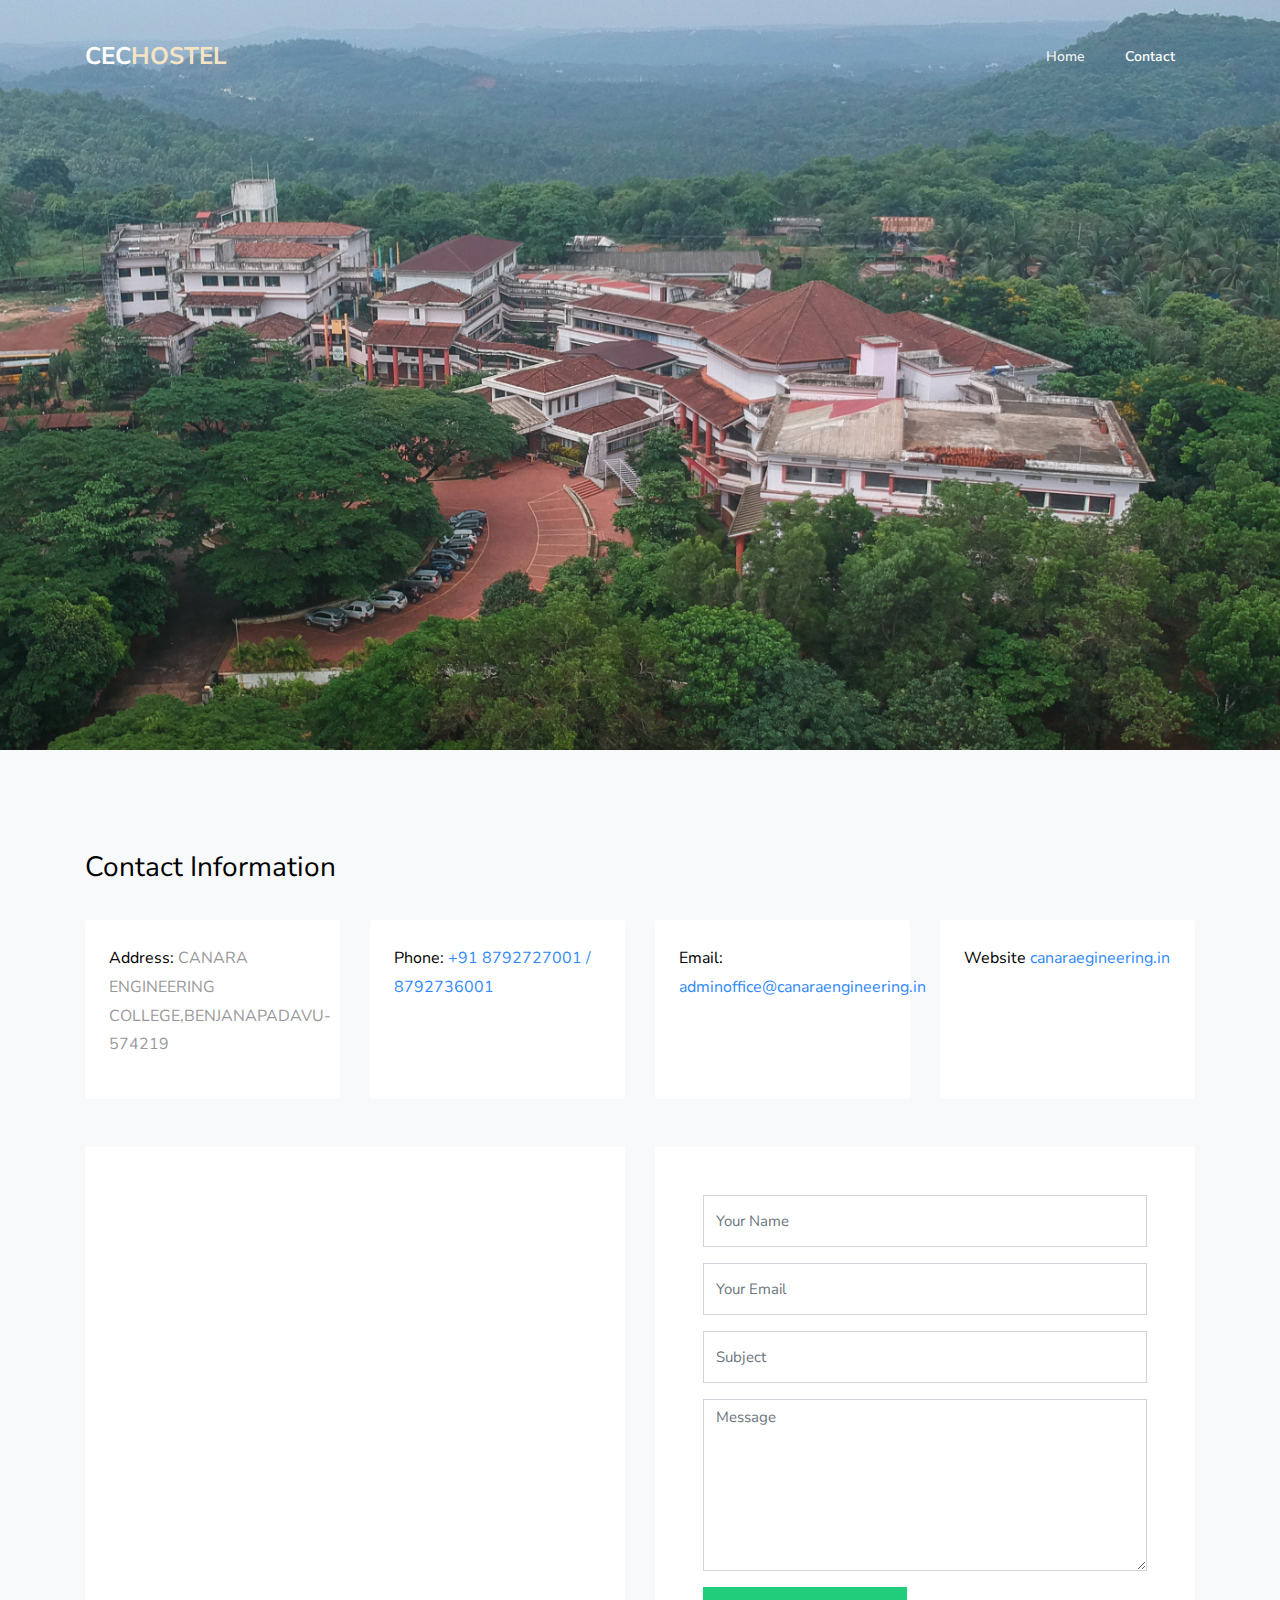
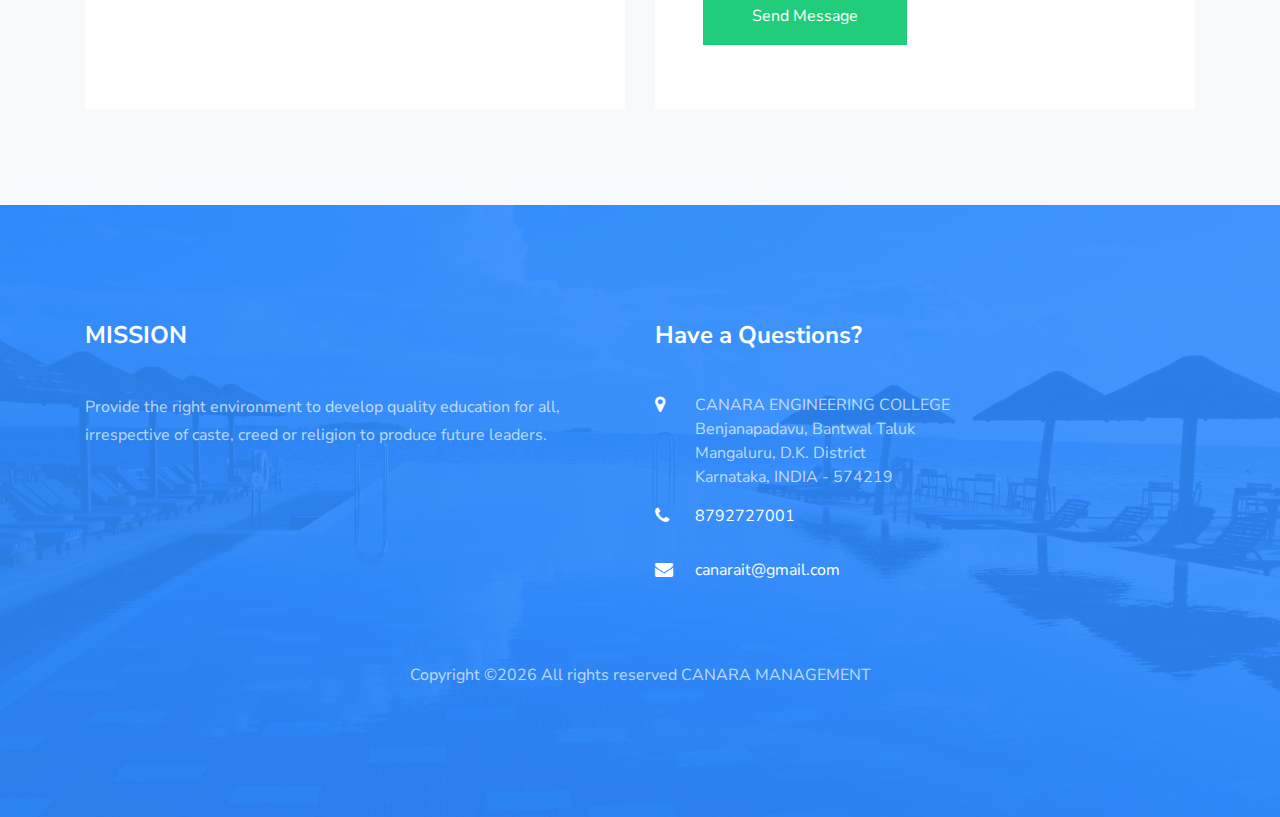
<file: dbms/contact.html>
<!DOCTYPE html>
<html lang="en">
  <head>
    <title>CEC HOSTEL</title>
    <meta charset="utf-8">
    <meta name="viewport" content="width=device-width, initial-scale=1, shrink-to-fit=no">
    
    <link href="https://fonts.googleapis.com/css?family=Nunito+Sans:200,300,400,600,700&display=swap" rel="stylesheet">

    <link rel="stylesheet" href="css/open-iconic-bootstrap.min.css">
    <link rel="stylesheet" href="css/animate.css">
    
    <link rel="stylesheet" href="css/owl.carousel.min.css">
    <link rel="stylesheet" href="css/owl.theme.default.min.css">
    <link rel="stylesheet" href="css/magnific-popup.css">

    <link rel="stylesheet" href="css/aos.css">

    <link rel="stylesheet" href="css/ionicons.min.css">

    <link rel="stylesheet" href="css/bootstrap-datepicker.css">
    <link rel="stylesheet" href="css/jquery.timepicker.css">

    
    <link rel="stylesheet" href="css/flaticon.css">
    <link rel="stylesheet" href="css/icomoon.css">
    <link rel="stylesheet" href="css/style.css">
  </head>
  <body>

    <nav class="navbar navbar-expand-lg navbar-dark ftco_navbar bg-dark ftco-navbar-light" id="ftco-navbar">
	    <div class="container">
	      <a class="navbar-brand" href="index.html">CEC<span>HOSTEL</span></a>
	      <button class="navbar-toggler" type="button" data-toggle="collapse" data-target="#ftco-nav" aria-controls="ftco-nav" aria-expanded="false" aria-label="Toggle navigation">
	        <span class="oi oi-menu"></span> Menu
	      </button>

	      <div class="collapse navbar-collapse" id="ftco-nav">
	        <ul class="navbar-nav ml-auto">
	          <li class="nav-item"><a href="index.html" class="nav-link">Home</a></li>
	          <!-- <li class="nav-item"><a href="rooms.html" class="nav-link">Our Rooms</a></li>
	          <li class="nav-item"><a href="restaurant.html" class="nav-link">Restaurant</a></li>
	          <li class="nav-item"><a href="about.html" class="nav-link">About Us</a></li>
	          <li class="nav-item"><a href="blog.html" class="nav-link">Blog</a></li> -->
	          <li class="nav-item active"><a href="contact.html" class="nav-link">Contact</a></li>
	        </ul>
	      </div>
	    </div>
	  </nav>
    <!-- END nav -->
		<div class="hero-wrap" style="background-image: url('images/CEC.jpg');">
      <div class="container">
        <div class="row no-gutters slider-text d-flex align-itemd-center justify-content-center">
          <div class="col-md-9 ftco-animate text-center d-flex align-items-end justify-content-center">
          	<div class="text">
	            <p class="breadcrumbs mb-2"><span class="mr-2"><a href="index.html">Home</a></span> <span>Contact Us</span></p>
	            <h1 class="mb-4 bread">Contact Us</h1>
            </div>
          </div>
        </div>
      </div>
    </div>

    <section class="ftco-section contact-section bg-light">
      <div class="container">
        <div class="row d-flex mb-5 contact-info">
          <div class="col-md-12 mb-4">
            <h2 class="h3">Contact Information</h2>
          </div>
          <div class="w-100"></div>
          <div class="col-md-3 d-flex">
          	<div class="info rounded bg-white p-4">
	            <p><span>Address:</span> CANARA ENGINEERING COLLEGE,BENJANAPADAVU-574219</p>
	          </div>
          </div>
          <div class="col-md-3 d-flex">
          	<div class="info rounded bg-white p-4">
	            <p><span>Phone:</span> <a href="tel://1234567920">+91 8792727001 / 8792736001</a></p>
	          </div>
          </div>
          <div class="col-md-3 d-flex">
          	<div class="info rounded bg-white p-4">
	            <p><span>Email:</span> <a href="mailto:info@yoursite.com">adminoffice@canaraengineering.in</a></p>
	          </div>
          </div>
          <div class="col-md-3 d-flex">
          	<div class="info rounded bg-white p-4">
	            <p><span>Website</span> <a href="#">canaraegineering.in</a></p>
	          </div>
          </div>
        </div>
        <div class="row block-9">
          <div class="col-md-6 order-md-last d-flex">
            <form action="https://api.web3forms.com/submit" method="post" class="bg-white p-5 contact-form">
              <input type="hidden" name="access_key" value="8ce06aa2-7eaa-4dee-9b10-46afe403adb1">
              <div class="form-group">
                <input type="text" class="form-control" name="name" placeholder="Your Name">
              </div>
              <div class="form-group">
                <input type="text" class="form-control" name="email" placeholder="Your Email">
              </div>
              <div class="form-group">
                <input type="text" class="form-control" name="subject" placeholder="Subject">
              </div>
              <div class="form-group">
                <textarea name="" id="" cols="30" rows="7" class="form-control" name="message" placeholder="Message"></textarea>
              </div>
              <div class="form-group">
                <input type="submit" value="Send Message" class="btn btn-primary py-3 px-5">
              </div>
            </form>
          
          </div>

          <div class="col-md-6 d-flex">
          	<div id="map" class="bg-white">
              <iframe src="https://www.google.com/maps/embed?pb=!1m18!1m12!1m3!1d3889.139486474855!2d74.98195837454548!3d12.898751016472305!2m3!1f0!2f0!3f0!3m2!1i1024!2i768!4f13.1!3m3!1m2!1s0x3ba4a7b31facd185%3A0x5ef2ed3bbe889076!2sCEC%20HOSTEL!5e0!3m2!1sen!2sin!4v1707847408449!5m2!1sen!2sin" width="600" height="450" style="border:0;" allowfullscreen="" loading="lazy" referrerpolicy="no-referrer-when-downgrade">
              </iframe>
            </div>
          </div>
        </div>
      </div>
    </section>

    <footer class="ftco-footer ftco-section img" style="background-image: url(images/bg_4.jpg);">
    	<div class="overlay"></div>
      <div class="container">
        <div class="row mb-5">
          <div class="col-md">
            <div class="ftco-footer-widget mb-4">
              <h2 class="ftco-heading-2">MISSION</h2>
              <p>Provide the right environment to develop quality education for all, irrespective of caste, creed or religion to produce future leaders.</p>
              <ul class="ftco-footer-social list-unstyled float-md-left float-lft mt-5">
                <li class="ftco-animate"><a href="https://www.linkedin.com/school/canara-engineering-college-official/?originalSubdomain=in"><span class="icon-linkedin"></span></a></li>
                <li class="ftco-animate"><a href="https://www.facebook.com/CanaraEngineeringCollege/"><span class="icon-facebook"></span></a></li>
                <li class="ftco-animate"><a href="https://www.instagram.com/cecmangalore/?hl=en"><span class="icon-instagram"></span></a></li>
              </ul>
            </div>
          </div>
          
       
          <div class="col-md">
            <div class="ftco-footer-widget mb-7">
            	<h2 class="ftco-heading-2">Have a Questions?</h2>
            	<div class="block-23 mb-3">
	              <ul>
	                <li><span class="icon icon-map-marker"></span><span class="text">CANARA ENGINEERING COLLEGE<br>
						Benjanapadavu, Bantwal Taluk<br>
						Mangaluru, D.K. District<br>
						Karnataka, INDIA 
						- 574219</span></li>
	                <li><a href="#"><span class="icon icon-phone"></span><span class="text">8792727001</span></a></li>
	                <li><a href="vachankudva44@gmail.com"><span class="icon icon-envelope"></span><span class="text">canarait@gmail.com</span></a></li>
	              </ul>
	            </div>
            </div>
          </div>
        </div>
        <div class="row">
          <div class="col-md-12 text-center">

            <p><!-- Link back to Colorlib can't be removed. Template is licensed under CC BY 3.0. -->
  Copyright &copy;<script>document.write(new Date().getFullYear());</script> All rights reserved CANARA MANAGEMENT<i class="" aria-hidden="true"></i> </a>
  <!-- Link back to Colorlib can't be removed. Template is licensed under CC BY 3.0. --></p>
          </div>
        </div>
      </div>
    </footer>
    
  

  <!-- loader -->
  <div id="ftco-loader" class="show fullscreen"><svg class="circular" width="48px" height="48px"><circle class="path-bg" cx="24" cy="24" r="22" fill="none" stroke-width="4" stroke="#eeeeee"/><circle class="path" cx="24" cy="24" r="22" fill="none" stroke-width="4" stroke-miterlimit="10" stroke="#F96D00"/></svg></div>


  <script src="js/jquery.min.js"></script>
  <script src="js/jquery-migrate-3.0.1.min.js"></script>
  <script src="js/popper.min.js"></script>
  <script src="js/bootstrap.min.js"></script>
  <script src="js/jquery.easing.1.3.js"></script>
  <script src="js/jquery.waypoints.min.js"></script>
  <script src="js/jquery.stellar.min.js"></script>
  <script src="js/owl.carousel.min.js"></script>
  <script src="js/jquery.magnific-popup.min.js"></script>
  <script src="js/aos.js"></script>
  <script src="js/jquery.animateNumber.min.js"></script>
  <script src="js/bootstrap-datepicker.js"></script>
  <script src="js/scrollax.min.js"></script>
 
  <script src="js/main.js"></script>
    
  </body>
</html>
</file>
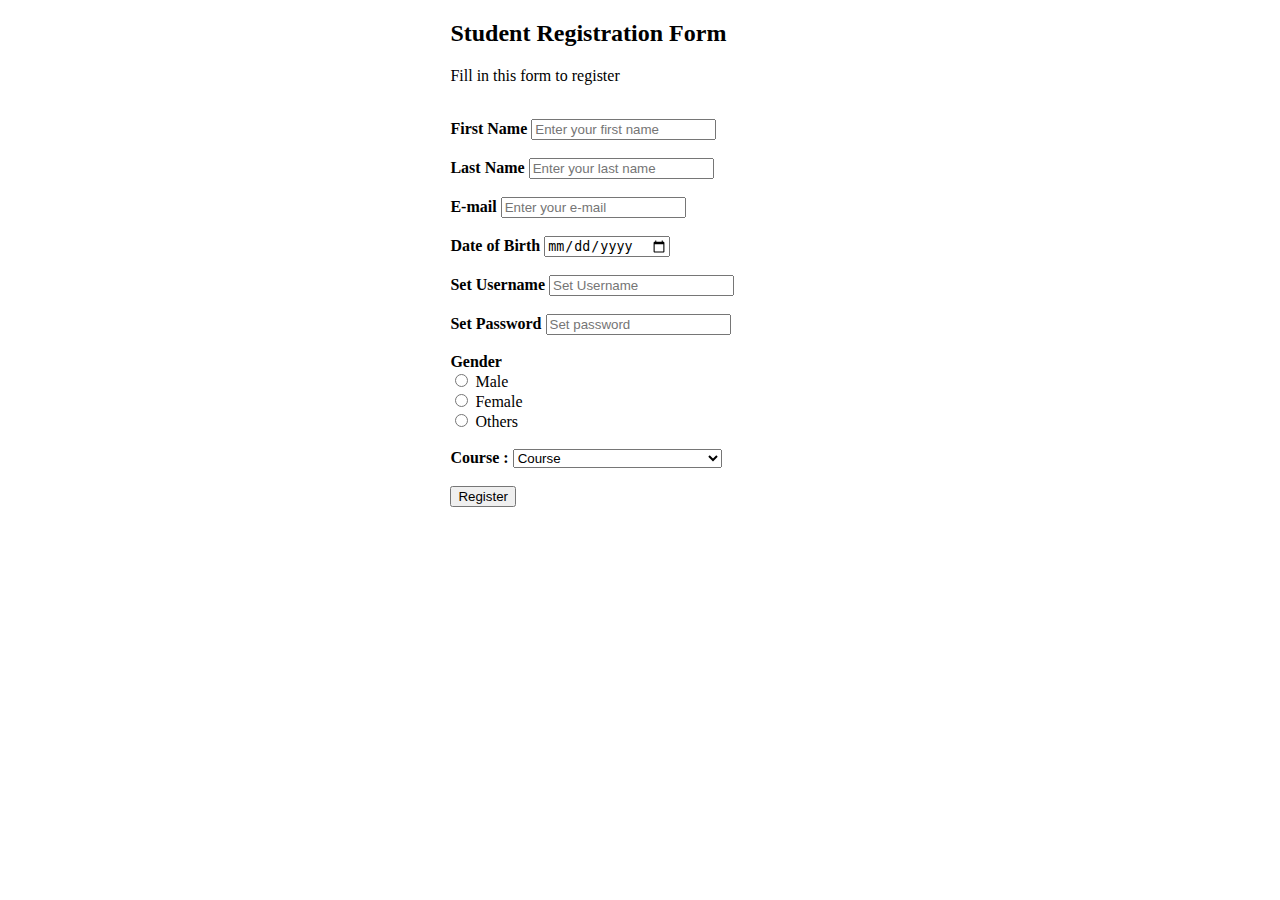
<file: dbms/student_form.html>
<!-- Html Document Begins-->
<!DOCTYPE html>
<html>
     <!-- Header Section-->
<head>
           <meta charset="UTF-8" />
           <meta http-equiv="X-UA-Compatible" content="IE=edge" />
           <meta name="viewport" content="width=device-width, initial-scale=1.0" />
 <title>
      Student Registration Form
 </title>
</head>
           
     <!--Body of the Webpage-->
<body>
          
          <!--Start of Form-->
          <div style="margin: auto;width: 30%;">
          <form>
             <h2>Student Registration Form</h2>
             <p>Fill in this form to register</p>
             <br>
             
           <!--Input elemets for form-->
             <label><b>First Name</b></label> 
             <input type="text" placeholder="Enter your first name" name="first_name" required>
             <br>
             
             <br>
             <label><b>Last Name</b></label>
             <input type="text" placeholder="Enter your last name" name="last_name" required>
             <br>
             <br>
             <label><b>E-mail</b></label>
             <input type="email" placeholder="Enter your e-mail" name="email" required>
             <br>
             <br>
             <label><b>Date of Birth</b></label>
             <input type="date" name="dob" required>
             <br>
             <br>
             <label><b>Set Username</b></label>
             <input type="text" placeholder="Set Username" name="username" required>
             <br>
             <br>
             <label><b>Set Password</b></label>
             <input type="password" placeholder="Set password" name="password" required>
             <br>
             
             <br>
             <label><b>Gender</b></label><br>
             <input type="radio" name="gender" value="Male">
             <label for="Male">Male</label><br>
             <input type="radio" name="gender" value="Female">
             <label for="Female">Female</label><br>
             <input type="radio" name="gender" value="Others">
             <label for="Others">Others</label>
             <br>
              
            <br>
            <label><b>Course :</b></label>   
                 <select>
                       <option value="Course">Course</option>    
                       <option value="CS">Computer Fundamentals</option>  
                       <option value="AI">Artificial Intelligence</option>  
                       <option value="ML">Machine Learning</option>  
                       <option value="OOPS">Object Oriented Programming</option>  
                       <option value="DBMS">Database Management System</option>   
                 </select>
           <br>
           <br>
           <input type="button" value="Register"/> 
          </form>
     </div>
</body>
</html>
<!-- Html Document Ends-->
</file>
<file: dbms/css/flaticon.css>
/*
  	Flaticon icon font: Flaticon
  	Creation date: 12/08/2018 13:24
  	*/


@font-face {
  font-family: "Flaticon";
  src: url("../fonts/flaticon/font/Flaticon.eot");
  src: url("../fonts/flaticon/font/Flaticon.eot?#iefix") format("embedded-opentype"),
       url("../fonts/flaticon/font/Flaticon.woff") format("woff"),
       url("../fonts/flaticon/font/Flaticon.ttf") format("truetype"),
       url("../fonts/flaticon/font/Flaticon.svg#Flaticon") format("svg");
  font-weight: normal;
  font-style: normal;
}

@media screen and (-webkit-min-device-pixel-ratio:0) {
  @font-face {
    font-family: "Flaticon";
    src: url("../fonts/flaticon/font/Flaticon.svg#Flaticon") format("svg");
  }
}

[class^="flaticon-"]:before, [class*=" flaticon-"]:before,
[class^="flaticon-"]:after, [class*=" flaticon-"]:after {   
  font-family: Flaticon;
  font-style: normal;
  font-weight: normal;
  font-variant: normal;
  text-transform: none;
  line-height: 1;

  /* Better Font Rendering =========== */
  -webkit-font-smoothing: antialiased;
  -moz-osx-font-smoothing: grayscale;
}

.flaticon-reception-bell:before { content: "\f100"; }
.flaticon-car:before { content: "\f101"; }
.flaticon-spa:before { content: "\f102"; }
.flaticon-serving-dish:before { content: "\f103"; }
</file>
<file: dbms/css/icomoon.css>
@font-face {
  font-family: 'icomoon';
  src:  url('../fonts/icomoon/icomoon.eot?6tt51o');
  src:  url('../fonts/icomoon/icomoon.eot?6tt51o#iefix') format('embedded-opentype'),
    url('../fonts/icomoon/icomoon.ttf?6tt51o') format('truetype'),
    url('../fonts/icomoon/icomoon.woff?6tt51o') format('woff'),
    url('../fonts/icomoon/icomoon.svg?6tt51o#icomoon') format('svg');
  font-weight: normal;
  font-style: normal;
}

[class^="icon-"], [class*=" icon-"] {
  /* use !important to prevent issues with browser extensions that change fonts */
  font-family: 'icomoon' !important;
  speak: none;
  font-style: normal;
  font-weight: normal;
  font-variant: normal;
  text-transform: none;
  line-height: 1;

  /* Better Font Rendering =========== */
  -webkit-font-smoothing: antialiased;
  -moz-osx-font-smoothing: grayscale;
}

.icon-asterisk:before {
  content: "\f069";
}
.icon-plus:before {
  content: "\f067";
}
.icon-question:before {
  content: "\f128";
}
.icon-minus:before {
  content: "\f068";
}
.icon-glass:before {
  content: "\f000";
}
.icon-music:before {
  content: "\f001";
}
.icon-search:before {
  content: "\f002";
}
.icon-envelope-o:before {
  content: "\f003";
}
.icon-heart:before {
  content: "\f004";
}
.icon-star:before {
  content: "\f005";
}
.icon-star-o:before {
  content: "\f006";
}
.icon-user:before {
  content: "\f007";
}
.icon-film:before {
  content: "\f008";
}
.icon-th-large:before {
  content: "\f009";
}
.icon-th:before {
  content: "\f00a";
}
.icon-th-list:before {
  content: "\f00b";
}
.icon-check:before {
  content: "\f00c";
}
.icon-close:before {
  content: "\f00d";
}
.icon-remove:before {
  content: "\f00d";
}
.icon-times:before {
  content: "\f00d";
}
.icon-search-plus:before {
  content: "\f00e";
}
.icon-search-minus:before {
  content: "\f010";
}
.icon-power-off:before {
  content: "\f011";
}
.icon-signal:before {
  content: "\f012";
}
.icon-cog:before {
  content: "\f013";
}
.icon-gear:before {
  content: "\f013";
}
.icon-trash-o:before {
  content: "\f014";
}
.icon-home:before {
  content: "\f015";
}
.icon-file-o:before {
  content: "\f016";
}
.icon-clock-o:before {
  content: "\f017";
}
.icon-road:before {
  content: "\f018";
}
.icon-download:before {
  content: "\f019";
}
.icon-arrow-circle-o-down:before {
  content: "\f01a";
}
.icon-arrow-circle-o-up:before {
  content: "\f01b";
}
.icon-inbox:before {
  content: "\f01c";
}
.icon-play-circle-o:before {
  content: "\f01d";
}
.icon-repeat:before {
  content: "\f01e";
}
.icon-rotate-right:before {
  content: "\f01e";
}
.icon-refresh:before {
  content: "\f021";
}
.icon-list-alt:before {
  content: "\f022";
}
.icon-lock:before {
  content: "\f023";
}
.icon-flag:before {
  content: "\f024";
}
.icon-headphones:before {
  content: "\f025";
}
.icon-volume-off:before {
  content: "\f026";
}
.icon-volume-down:before {
  content: "\f027";
}
.icon-volume-up:before {
  content: "\f028";
}
.icon-qrcode:before {
  content: "\f029";
}
.icon-barcode:before {
  content: "\f02a";
}
.icon-tag:before {
  content: "\f02b";
}
.icon-tags:before {
  content: "\f02c";
}
.icon-book:before {
  content: "\f02d";
}
.icon-bookmark:before {
  content: "\f02e";
}
.icon-print:before {
  content: "\f02f";
}
.icon-camera:before {
  content: "\f030";
}
.icon-font:before {
  content: "\f031";
}
.icon-bold:before {
  content: "\f032";
}
.icon-italic:before {
  content: "\f033";
}
.icon-text-height:before {
  content: "\f034";
}
.icon-text-width:before {
  content: "\f035";
}
.icon-align-left:before {
  content: "\f036";
}
.icon-align-center:before {
  content: "\f037";
}
.icon-align-right:before {
  content: "\f038";
}
.icon-align-justify:before {
  content: "\f039";
}
.icon-list:before {
  content: "\f03a";
}
.icon-dedent:before {
  content: "\f03b";
}
.icon-outdent:before {
  content: "\f03b";
}
.icon-indent:before {
  content: "\f03c";
}
.icon-video-camera:before {
  content: "\f03d";
}
.icon-image:before {
  content: "\f03e";
}
.icon-photo:before {
  content: "\f03e";
}
.icon-picture-o:before {
  content: "\f03e";
}
.icon-pencil:before {
  content: "\f040";
}
.icon-map-marker:before {
  content: "\f041";
}
.icon-adjust:before {
  content: "\f042";
}
.icon-tint:before {
  content: "\f043";
}
.icon-edit:before {
  content: "\f044";
}
.icon-pencil-square-o:before {
  content: "\f044";
}
.icon-share-square-o:before {
  content: "\f045";
}
.icon-check-square-o:before {
  content: "\f046";
}
.icon-arrows:before {
  content: "\f047";
}
.icon-step-backward:before {
  content: "\f048";
}
.icon-fast-backward:before {
  content: "\f049";
}
.icon-backward:before {
  content: "\f04a";
}
.icon-play:before {
  content: "\f04b";
}
.icon-pause:before {
  content: "\f04c";
}
.icon-stop:before {
  content: "\f04d";
}
.icon-forward:before {
  content: "\f04e";
}
.icon-fast-forward:before {
  content: "\f050";
}
.icon-step-forward:before {
  content: "\f051";
}
.icon-eject:before {
  content: "\f052";
}
.icon-chevron-left:before {
  content: "\f053";
}
.icon-chevron-right:before {
  content: "\f054";
}
.icon-plus-circle:before {
  content: "\f055";
}
.icon-minus-circle:before {
  content: "\f056";
}
.icon-times-circle:before {
  content: "\f057";
}
.icon-check-circle:before {
  content: "\f058";
}
.icon-question-circle:before {
  content: "\f059";
}
.icon-info-circle:before {
  content: "\f05a";
}
.icon-crosshairs:before {
  content: "\f05b";
}
.icon-times-circle-o:before {
  content: "\f05c";
}
.icon-check-circle-o:before {
  content: "\f05d";
}
.icon-ban:before {
  content: "\f05e";
}
.icon-arrow-left:before {
  content: "\f060";
}
.icon-arrow-right:before {
  content: "\f061";
}
.icon-arrow-up:before {
  content: "\f062";
}
.icon-arrow-down:before {
  content: "\f063";
}
.icon-mail-forward:before {
  content: "\f064";
}
.icon-share:before {
  content: "\f064";
}
.icon-expand:before {
  content: "\f065";
}
.icon-compress:before {
  content: "\f066";
}
.icon-exclamation-circle:before {
  content: "\f06a";
}
.icon-gift:before {
  content: "\f06b";
}
.icon-leaf:before {
  content: "\f06c";
}
.icon-fire:before {
  content: "\f06d";
}
.icon-eye:before {
  content: "\f06e";
}
.icon-eye-slash:before {
  content: "\f070";
}
.icon-exclamation-triangle:before {
  content: "\f071";
}
.icon-warning:before {
  content: "\f071";
}
.icon-plane:before {
  content: "\f072";
}
.icon-calendar:before {
  content: "\f073";
}
.icon-random:before {
  content: "\f074";
}
.icon-comment:before {
  content: "\f075";
}
.icon-magnet:before {
  content: "\f076";
}
.icon-chevron-up:before {
  content: "\f077";
}
.icon-chevron-down:before {
  content: "\f078";
}
.icon-retweet:before {
  content: "\f079";
}
.icon-shopping-cart:before {
  content: "\f07a";
}
.icon-folder:before {
  content: "\f07b";
}
.icon-folder-open:before {
  content: "\f07c";
}
.icon-arrows-v:before {
  content: "\f07d";
}
.icon-arrows-h:before {
  content: "\f07e";
}
.icon-bar-chart:before {
  content: "\f080";
}
.icon-bar-chart-o:before {
  content: "\f080";
}
.icon-twitter-square:before {
  content: "\f081";
}
.icon-facebook-square:before {
  content: "\f082";
}
.icon-camera-retro:before {
  content: "\f083";
}
.icon-key:before {
  content: "\f084";
}
.icon-cogs:before {
  content: "\f085";
}
.icon-gears:before {
  content: "\f085";
}
.icon-comments:before {
  content: "\f086";
}
.icon-thumbs-o-up:before {
  content: "\f087";
}
.icon-thumbs-o-down:before {
  content: "\f088";
}
.icon-star-half:before {
  content: "\f089";
}
.icon-heart-o:before {
  content: "\f08a";
}
.icon-sign-out:before {
  content: "\f08b";
}
.icon-linkedin-square:before {
  content: "\f08c";
}
.icon-thumb-tack:before {
  content: "\f08d";
}
.icon-external-link:before {
  content: "\f08e";
}
.icon-sign-in:before {
  content: "\f090";
}
.icon-trophy:before {
  content: "\f091";
}
.icon-github-square:before {
  content: "\f092";
}
.icon-upload:before {
  content: "\f093";
}
.icon-lemon-o:before {
  content: "\f094";
}
.icon-phone:before {
  content: "\f095";
}
.icon-square-o:before {
  content: "\f096";
}
.icon-bookmark-o:before {
  content: "\f097";
}
.icon-phone-square:before {
  content: "\f098";
}
.icon-twitter:before {
  content: "\f099";
}
.icon-facebook:before {
  content: "\f09a";
}
.icon-facebook-f:before {
  content: "\f09a";
}
.icon-github:before {
  content: "\f09b";
}
.icon-unlock:before {
  content: "\f09c";
}
.icon-credit-card:before {
  content: "\f09d";
}
.icon-feed:before {
  content: "\f09e";
}
.icon-rss:before {
  content: "\f09e";
}
.icon-hdd-o:before {
  content: "\f0a0";
}
.icon-bullhorn:before {
  content: "\f0a1";
}
.icon-bell-o:before {
  content: "\f0a2";
}
.icon-certificate:before {
  content: "\f0a3";
}
.icon-hand-o-right:before {
  content: "\f0a4";
}
.icon-hand-o-left:before {
  content: "\f0a5";
}
.icon-hand-o-up:before {
  content: "\f0a6";
}
.icon-hand-o-down:before {
  content: "\f0a7";
}
.icon-arrow-circle-left:before {
  content: "\f0a8";
}
.icon-arrow-circle-right:before {
  content: "\f0a9";
}
.icon-arrow-circle-up:before {
  content: "\f0aa";
}
.icon-arrow-circle-down:before {
  content: "\f0ab";
}
.icon-globe:before {
  content: "\f0ac";
}
.icon-wrench:before {
  content: "\f0ad";
}
.icon-tasks:before {
  content: "\f0ae";
}
.icon-filter:before {
  content: "\f0b0";
}
.icon-briefcase:before {
  content: "\f0b1";
}
.icon-arrows-alt:before {
  content: "\f0b2";
}
.icon-group:before {
  content: "\f0c0";
}
.icon-users:before {
  content: "\f0c0";
}
.icon-chain:before {
  content: "\f0c1";
}
.icon-link:before {
  content: "\f0c1";
}
.icon-cloud:before {
  content: "\f0c2";
}
.icon-flask:before {
  content: "\f0c3";
}
.icon-cut:before {
  content: "\f0c4";
}
.icon-scissors:before {
  content: "\f0c4";
}
.icon-copy:before {
  content: "\f0c5";
}
.icon-files-o:before {
  content: "\f0c5";
}
.icon-paperclip:before {
  content: "\f0c6";
}
.icon-floppy-o:before {
  content: "\f0c7";
}
.icon-save:before {
  content: "\f0c7";
}
.icon-square:before {
  content: "\f0c8";
}
.icon-bars:before {
  content: "\f0c9";
}
.icon-navicon:before {
  content: "\f0c9";
}
.icon-reorder:before {
  content: "\f0c9";
}
.icon-list-ul:before {
  content: "\f0ca";
}
.icon-list-ol:before {
  content: "\f0cb";
}
.icon-strikethrough:before {
  content: "\f0cc";
}
.icon-underline:before {
  content: "\f0cd";
}
.icon-table:before {
  content: "\f0ce";
}
.icon-magic:before {
  content: "\f0d0";
}
.icon-truck:before {
  content: "\f0d1";
}
.icon-pinterest:before {
  content: "\f0d2";
}
.icon-pinterest-square:before {
  content: "\f0d3";
}
.icon-google-plus-square:before {
  content: "\f0d4";
}
.icon-google-plus:before {
  content: "\f0d5";
}
.icon-money:before {
  content: "\f0d6";
}
.icon-caret-down:before {
  content: "\f0d7";
}
.icon-caret-up:before {
  content: "\f0d8";
}
.icon-caret-left:before {
  content: "\f0d9";
}
.icon-caret-right:before {
  content: "\f0da";
}
.icon-columns:before {
  content: "\f0db";
}
.icon-sort:before {
  content: "\f0dc";
}
.icon-unsorted:before {
  content: "\f0dc";
}
.icon-sort-desc:before {
  content: "\f0dd";
}
.icon-sort-down:before {
  content: "\f0dd";
}
.icon-sort-asc:before {
  content: "\f0de";
}
.icon-sort-up:before {
  content: "\f0de";
}
.icon-envelope:before {
  content: "\f0e0";
}
.icon-linkedin:before {
  content: "\f0e1";
}
.icon-rotate-left:before {
  content: "\f0e2";
}
.icon-undo:before {
  content: "\f0e2";
}
.icon-gavel:before {
  content: "\f0e3";
}
.icon-legal:before {
  content: "\f0e3";
}
.icon-dashboard:before {
  content: "\f0e4";
}
.icon-tachometer:before {
  content: "\f0e4";
}
.icon-comment-o:before {
  content: "\f0e5";
}
.icon-comments-o:before {
  content: "\f0e6";
}
.icon-bolt:before {
  content: "\f0e7";
}
.icon-flash:before {
  content: "\f0e7";
}
.icon-sitemap:before {
  content: "\f0e8";
}
.icon-umbrella:before {
  content: "\f0e9";
}
.icon-clipboard:before {
  content: "\f0ea";
}
.icon-paste:before {
  content: "\f0ea";
}
.icon-lightbulb-o:before {
  content: "\f0eb";
}
.icon-exchange:before {
  content: "\f0ec";
}
.icon-cloud-download:before {
  content: "\f0ed";
}
.icon-cloud-upload:before {
  content: "\f0ee";
}
.icon-user-md:before {
  content: "\f0f0";
}
.icon-stethoscope:before {
  content: "\f0f1";
}
.icon-suitcase:before {
  content: "\f0f2";
}
.icon-bell:before {
  content: "\f0f3";
}
.icon-coffee:before {
  content: "\f0f4";
}
.icon-cutlery:before {
  content: "\f0f5";
}
.icon-file-text-o:before {
  content: "\f0f6";
}
.icon-building-o:before {
  content: "\f0f7";
}
.icon-hospital-o:before {
  content: "\f0f8";
}
.icon-ambulance:before {
  content: "\f0f9";
}
.icon-medkit:before {
  content: "\f0fa";
}
.icon-fighter-jet:before {
  content: "\f0fb";
}
.icon-beer:before {
  content: "\f0fc";
}
.icon-h-square:before {
  content: "\f0fd";
}
.icon-plus-square:before {
  content: "\f0fe";
}
.icon-angle-double-left:before {
  content: "\f100";
}
.icon-angle-double-right:before {
  content: "\f101";
}
.icon-angle-double-up:before {
  content: "\f102";
}
.icon-angle-double-down:before {
  content: "\f103";
}
.icon-angle-left:before {
  content: "\f104";
}
.icon-angle-right:before {
  content: "\f105";
}
.icon-angle-up:before {
  content: "\f106";
}
.icon-angle-down:before {
  content: "\f107";
}
.icon-desktop:before {
  content: "\f108";
}
.icon-laptop:before {
  content: "\f109";
}
.icon-tablet:before {
  content: "\f10a";
}
.icon-mobile:before {
  content: "\f10b";
}
.icon-mobile-phone:before {
  content: "\f10b";
}
.icon-circle-o:before {
  content: "\f10c";
}
.icon-quote-left:before {
  content: "\f10d";
}
.icon-quote-right:before {
  content: "\f10e";
}
.icon-spinner:before {
  content: "\f110";
}
.icon-circle:before {
  content: "\f111";
}
.icon-mail-reply:before {
  content: "\f112";
}
.icon-reply:before {
  content: "\f112";
}
.icon-github-alt:before {
  content: "\f113";
}
.icon-folder-o:before {
  content: "\f114";
}
.icon-folder-open-o:before {
  content: "\f115";
}
.icon-smile-o:before {
  content: "\f118";
}
.icon-frown-o:before {
  content: "\f119";
}
.icon-meh-o:before {
  content: "\f11a";
}
.icon-gamepad:before {
  content: "\f11b";
}
.icon-keyboard-o:before {
  content: "\f11c";
}
.icon-flag-o:before {
  content: "\f11d";
}
.icon-flag-checkered:before {
  content: "\f11e";
}
.icon-terminal:before {
  content: "\f120";
}
.icon-code:before {
  content: "\f121";
}
.icon-mail-reply-all:before {
  content: "\f122";
}
.icon-reply-all:before {
  content: "\f122";
}
.icon-star-half-empty:before {
  content: "\f123";
}
.icon-star-half-full:before {
  content: "\f123";
}
.icon-star-half-o:before {
  content: "\f123";
}
.icon-location-arrow:before {
  content: "\f124";
}
.icon-crop:before {
  content: "\f125";
}
.icon-code-fork:before {
  content: "\f126";
}
.icon-chain-broken:before {
  content: "\f127";
}
.icon-unlink:before {
  content: "\f127";
}
.icon-info:before {
  content: "\f129";
}
.icon-exclamation:before {
  content: "\f12a";
}
.icon-superscript:before {
  content: "\f12b";
}
.icon-subscript:before {
  content: "\f12c";
}
.icon-eraser:before {
  content: "\f12d";
}
.icon-puzzle-piece:before {
  content: "\f12e";
}
.icon-microphone:before {
  content: "\f130";
}
.icon-microphone-slash:before {
  content: "\f131";
}
.icon-shield:before {
  content: "\f132";
}
.icon-calendar-o:before {
  content: "\f133";
}
.icon-fire-extinguisher:before {
  content: "\f134";
}
.icon-rocket:before {
  content: "\f135";
}
.icon-maxcdn:before {
  content: "\f136";
}
.icon-chevron-circle-left:before {
  content: "\f137";
}
.icon-chevron-circle-right:before {
  content: "\f138";
}
.icon-chevron-circle-up:before {
  content: "\f139";
}
.icon-chevron-circle-down:before {
  content: "\f13a";
}
.icon-html5:before {
  content: "\f13b";
}
.icon-css3:before {
  content: "\f13c";
}
.icon-anchor:before {
  content: "\f13d";
}
.icon-unlock-alt:before {
  content: "\f13e";
}
.icon-bullseye:before {
  content: "\f140";
}
.icon-ellipsis-h:before {
  content: "\f141";
}
.icon-ellipsis-v:before {
  content: "\f142";
}
.icon-rss-square:before {
  content: "\f143";
}
.icon-play-circle:before {
  content: "\f144";
}
.icon-ticket:before {
  content: "\f145";
}
.icon-minus-square:before {
  content: "\f146";
}
.icon-minus-square-o:before {
  content: "\f147";
}
.icon-level-up:before {
  content: "\f148";
}
.icon-level-down:before {
  content: "\f149";
}
.icon-check-square:before {
  content: "\f14a";
}
.icon-pencil-square:before {
  content: "\f14b";
}
.icon-external-link-square:before {
  content: "\f14c";
}
.icon-share-square:before {
  content: "\f14d";
}
.icon-compass:before {
  content: "\f14e";
}
.icon-caret-square-o-down:before {
  content: "\f150";
}
.icon-toggle-down:before {
  content: "\f150";
}
.icon-caret-square-o-up:before {
  content: "\f151";
}
.icon-toggle-up:before {
  content: "\f151";
}
.icon-caret-square-o-right:before {
  content: "\f152";
}
.icon-toggle-right:before {
  content: "\f152";
}
.icon-eur:before {
  content: "\f153";
}
.icon-euro:before {
  content: "\f153";
}
.icon-gbp:before {
  content: "\f154";
}
.icon-dollar:before {
  content: "\f155";
}
.icon-usd:before {
  content: "\f155";
}
.icon-inr:before {
  content: "\f156";
}
.icon-rupee:before {
  content: "\f156";
}
.icon-cny:before {
  content: "\f157";
}
.icon-jpy:before {
  content: "\f157";
}
.icon-rmb:before {
  content: "\f157";
}
.icon-yen:before {
  content: "\f157";
}
.icon-rouble:before {
  content: "\f158";
}
.icon-rub:before {
  content: "\f158";
}
.icon-ruble:before {
  content: "\f158";
}
.icon-krw:before {
  content: "\f159";
}
.icon-won:before {
  content: "\f159";
}
.icon-bitcoin:before {
  content: "\f15a";
}
.icon-btc:before {
  content: "\f15a";
}
.icon-file:before {
  content: "\f15b";
}
.icon-file-text:before {
  content: "\f15c";
}
.icon-sort-alpha-asc:before {
  content: "\f15d";
}
.icon-sort-alpha-desc:before {
  content: "\f15e";
}
.icon-sort-amount-asc:before {
  content: "\f160";
}
.icon-sort-amount-desc:before {
  content: "\f161";
}
.icon-sort-numeric-asc:before {
  content: "\f162";
}
.icon-sort-numeric-desc:before {
  content: "\f163";
}
.icon-thumbs-up:before {
  content: "\f164";
}
.icon-thumbs-down:before {
  content: "\f165";
}
.icon-youtube-square:before {
  content: "\f166";
}
.icon-youtube:before {
  content: "\f167";
}
.icon-xing:before {
  content: "\f168";
}
.icon-xing-square:before {
  content: "\f169";
}
.icon-youtube-play:before {
  content: "\f16a";
}
.icon-dropbox:before {
  content: "\f16b";
}
.icon-stack-overflow:before {
  content: "\f16c";
}
.icon-instagram:before {
  content: "\f16d";
}
.icon-flickr:before {
  content: "\f16e";
}
.icon-adn:before {
  content: "\f170";
}
.icon-bitbucket:before {
  content: "\f171";
}
.icon-bitbucket-square:before {
  content: "\f172";
}
.icon-tumblr:before {
  content: "\f173";
}
.icon-tumblr-square:before {
  content: "\f174";
}
.icon-long-arrow-down:before {
  content: "\f175";
}
.icon-long-arrow-up:before {
  content: "\f176";
}
.icon-long-arrow-left:before {
  content: "\f177";
}
.icon-long-arrow-right:before {
  content: "\f178";
}
.icon-apple:before {
  content: "\f179";
}
.icon-windows:before {
  content: "\f17a";
}
.icon-android:before {
  content: "\f17b";
}
.icon-linux:before {
  content: "\f17c";
}
.icon-dribbble:before {
  content: "\f17d";
}
.icon-skype:before {
  content: "\f17e";
}
.icon-foursquare:before {
  content: "\f180";
}
.icon-trello:before {
  content: "\f181";
}
.icon-female:before {
  content: "\f182";
}
.icon-male:before {
  content: "\f183";
}
.icon-gittip:before {
  content: "\f184";
}
.icon-gratipay:before {
  content: "\f184";
}
.icon-sun-o:before {
  content: "\f185";
}
.icon-moon-o:before {
  content: "\f186";
}
.icon-archive:before {
  content: "\f187";
}
.icon-bug:before {
  content: "\f188";
}
.icon-vk:before {
  content: "\f189";
}
.icon-weibo:before {
  content: "\f18a";
}
.icon-renren:before {
  content: "\f18b";
}
.icon-pagelines:before {
  content: "\f18c";
}
.icon-stack-exchange:before {
  content: "\f18d";
}
.icon-arrow-circle-o-right:before {
  content: "\f18e";
}
.icon-arrow-circle-o-left:before {
  content: "\f190";
}
.icon-caret-square-o-left:before {
  content: "\f191";
}
.icon-toggle-left:before {
  content: "\f191";
}
.icon-dot-circle-o:before {
  content: "\f192";
}
.icon-wheelchair:before {
  content: "\f193";
}
.icon-vimeo-square:before {
  content: "\f194";
}
.icon-try:before {
  content: "\f195";
}
.icon-turkish-lira:before {
  content: "\f195";
}
.icon-plus-square-o:before {
  content: "\f196";
}
.icon-space-shuttle:before {
  content: "\f197";
}
.icon-slack:before {
  content: "\f198";
}
.icon-envelope-square:before {
  content: "\f199";
}
.icon-wordpress:before {
  content: "\f19a";
}
.icon-openid:before {
  content: "\f19b";
}
.icon-bank:before {
  content: "\f19c";
}
.icon-institution:before {
  content: "\f19c";
}
.icon-university:before {
  content: "\f19c";
}
.icon-graduation-cap:before {
  content: "\f19d";
}
.icon-mortar-board:before {
  content: "\f19d";
}
.icon-yahoo:before {
  content: "\f19e";
}
.icon-google:before {
  content: "\f1a0";
}
.icon-reddit:before {
  content: "\f1a1";
}
.icon-reddit-square:before {
  content: "\f1a2";
}
.icon-stumbleupon-circle:before {
  content: "\f1a3";
}
.icon-stumbleupon:before {
  content: "\f1a4";
}
.icon-delicious:before {
  content: "\f1a5";
}
.icon-digg:before {
  content: "\f1a6";
}
.icon-pied-piper-pp:before {
  content: "\f1a7";
}
.icon-pied-piper-alt:before {
  content: "\f1a8";
}
.icon-drupal:before {
  content: "\f1a9";
}
.icon-joomla:before {
  content: "\f1aa";
}
.icon-language:before {
  content: "\f1ab";
}
.icon-fax:before {
  content: "\f1ac";
}
.icon-building:before {
  content: "\f1ad";
}
.icon-child:before {
  content: "\f1ae";
}
.icon-paw:before {
  content: "\f1b0";
}
.icon-spoon:before {
  content: "\f1b1";
}
.icon-cube:before {
  content: "\f1b2";
}
.icon-cubes:before {
  content: "\f1b3";
}
.icon-behance:before {
  content: "\f1b4";
}
.icon-behance-square:before {
  content: "\f1b5";
}
.icon-steam:before {
  content: "\f1b6";
}
.icon-steam-square:before {
  content: "\f1b7";
}
.icon-recycle:before {
  content: "\f1b8";
}
.icon-automobile:before {
  content: "\f1b9";
}
.icon-car:before {
  content: "\f1b9";
}
.icon-cab:before {
  content: "\f1ba";
}
.icon-taxi:before {
  content: "\f1ba";
}
.icon-tree:before {
  content: "\f1bb";
}
.icon-spotify:before {
  content: "\f1bc";
}
.icon-deviantart:before {
  content: "\f1bd";
}
.icon-soundcloud:before {
  content: "\f1be";
}
.icon-database:before {
  content: "\f1c0";
}
.icon-file-pdf-o:before {
  content: "\f1c1";
}
.icon-file-word-o:before {
  content: "\f1c2";
}
.icon-file-excel-o:before {
  content: "\f1c3";
}
.icon-file-powerpoint-o:before {
  content: "\f1c4";
}
.icon-file-image-o:before {
  content: "\f1c5";
}
.icon-file-photo-o:before {
  content: "\f1c5";
}
.icon-file-picture-o:before {
  content: "\f1c5";
}
.icon-file-archive-o:before {
  content: "\f1c6";
}
.icon-file-zip-o:before {
  content: "\f1c6";
}
.icon-file-audio-o:before {
  content: "\f1c7";
}
.icon-file-sound-o:before {
  content: "\f1c7";
}
.icon-file-movie-o:before {
  content: "\f1c8";
}
.icon-file-video-o:before {
  content: "\f1c8";
}
.icon-file-code-o:before {
  content: "\f1c9";
}
.icon-vine:before {
  content: "\f1ca";
}
.icon-codepen:before {
  content: "\f1cb";
}
.icon-jsfiddle:before {
  content: "\f1cc";
}
.icon-life-bouy:before {
  content: "\f1cd";
}
.icon-life-buoy:before {
  content: "\f1cd";
}
.icon-life-ring:before {
  content: "\f1cd";
}
.icon-life-saver:before {
  content: "\f1cd";
}
.icon-support:before {
  content: "\f1cd";
}
.icon-circle-o-notch:before {
  content: "\f1ce";
}
.icon-ra:before {
  content: "\f1d0";
}
.icon-rebel:before {
  content: "\f1d0";
}
.icon-resistance:before {
  content: "\f1d0";
}
.icon-empire:before {
  content: "\f1d1";
}
.icon-ge:before {
  content: "\f1d1";
}
.icon-git-square:before {
  content: "\f1d2";
}
.icon-git:before {
  content: "\f1d3";
}
.icon-hacker-news:before {
  content: "\f1d4";
}
.icon-y-combinator-square:before {
  content: "\f1d4";
}
.icon-yc-square:before {
  content: "\f1d4";
}
.icon-tencent-weibo:before {
  content: "\f1d5";
}
.icon-qq:before {
  content: "\f1d6";
}
.icon-wechat:before {
  content: "\f1d7";
}
.icon-weixin:before {
  content: "\f1d7";
}
.icon-paper-plane:before {
  content: "\f1d8";
}
.icon-send:before {
  content: "\f1d8";
}
.icon-paper-plane-o:before {
  content: "\f1d9";
}
.icon-send-o:before {
  content: "\f1d9";
}
.icon-history:before {
  content: "\f1da";
}
.icon-circle-thin:before {
  content: "\f1db";
}
.icon-header:before {
  content: "\f1dc";
}
.icon-paragraph:before {
  content: "\f1dd";
}
.icon-sliders:before {
  content: "\f1de";
}
.icon-share-alt:before {
  content: "\f1e0";
}
.icon-share-alt-square:before {
  content: "\f1e1";
}
.icon-bomb:before {
  content: "\f1e2";
}
.icon-futbol-o:before {
  content: "\f1e3";
}
.icon-soccer-ball-o:before {
  content: "\f1e3";
}
.icon-tty:before {
  content: "\f1e4";
}
.icon-binoculars:before {
  content: "\f1e5";
}
.icon-plug:before {
  content: "\f1e6";
}
.icon-slideshare:before {
  content: "\f1e7";
}
.icon-twitch:before {
  content: "\f1e8";
}
.icon-yelp:before {
  content: "\f1e9";
}
.icon-newspaper-o:before {
  content: "\f1ea";
}
.icon-wifi:before {
  content: "\f1eb";
}
.icon-calculator:before {
  content: "\f1ec";
}
.icon-paypal:before {
  content: "\f1ed";
}
.icon-google-wallet:before {
  content: "\f1ee";
}
.icon-cc-visa:before {
  content: "\f1f0";
}
.icon-cc-mastercard:before {
  content: "\f1f1";
}
.icon-cc-discover:before {
  content: "\f1f2";
}
.icon-cc-amex:before {
  content: "\f1f3";
}
.icon-cc-paypal:before {
  content: "\f1f4";
}
.icon-cc-stripe:before {
  content: "\f1f5";
}
.icon-bell-slash:before {
  content: "\f1f6";
}
.icon-bell-slash-o:before {
  content: "\f1f7";
}
.icon-trash:before {
  content: "\f1f8";
}
.icon-copyright:before {
  content: "\f1f9";
}
.icon-at:before {
  content: "\f1fa";
}
.icon-eyedropper:before {
  content: "\f1fb";
}
.icon-paint-brush:before {
  content: "\f1fc";
}
.icon-birthday-cake:before {
  content: "\f1fd";
}
.icon-area-chart:before {
  content: "\f1fe";
}
.icon-pie-chart:before {
  content: "\f200";
}
.icon-line-chart:before {
  content: "\f201";
}
.icon-lastfm:before {
  content: "\f202";
}
.icon-lastfm-square:before {
  content: "\f203";
}
.icon-toggle-off:before {
  content: "\f204";
}
.icon-toggle-on:before {
  content: "\f205";
}
.icon-bicycle:before {
  content: "\f206";
}
.icon-bus:before {
  content: "\f207";
}
.icon-ioxhost:before {
  content: "\f208";
}
.icon-angellist:before {
  content: "\f209";
}
.icon-cc:before {
  content: "\f20a";
}
.icon-ils:before {
  content: "\f20b";
}
.icon-shekel:before {
  content: "\f20b";
}
.icon-sheqel:before {
  content: "\f20b";
}
.icon-meanpath:before {
  content: "\f20c";
}
.icon-buysellads:before {
  content: "\f20d";
}
.icon-connectdevelop:before {
  content: "\f20e";
}
.icon-dashcube:before {
  content: "\f210";
}
.icon-forumbee:before {
  content: "\f211";
}
.icon-leanpub:before {
  content: "\f212";
}
.icon-sellsy:before {
  content: "\f213";
}
.icon-shirtsinbulk:before {
  content: "\f214";
}
.icon-simplybuilt:before {
  content: "\f215";
}
.icon-skyatlas:before {
  content: "\f216";
}
.icon-cart-plus:before {
  content: "\f217";
}
.icon-cart-arrow-down:before {
  content: "\f218";
}
.icon-diamond:before {
  content: "\f219";
}
.icon-ship:before {
  content: "\f21a";
}
.icon-user-secret:before {
  content: "\f21b";
}
.icon-motorcycle:before {
  content: "\f21c";
}
.icon-street-view:before {
  content: "\f21d";
}
.icon-heartbeat:before {
  content: "\f21e";
}
.icon-venus:before {
  content: "\f221";
}
.icon-mars:before {
  content: "\f222";
}
.icon-mercury:before {
  content: "\f223";
}
.icon-intersex:before {
  content: "\f224";
}
.icon-transgender:before {
  content: "\f224";
}
.icon-transgender-alt:before {
  content: "\f225";
}
.icon-venus-double:before {
  content: "\f226";
}
.icon-mars-double:before {
  content: "\f227";
}
.icon-venus-mars:before {
  content: "\f228";
}
.icon-mars-stroke:before {
  content: "\f229";
}
.icon-mars-stroke-v:before {
  content: "\f22a";
}
.icon-mars-stroke-h:before {
  content: "\f22b";
}
.icon-neuter:before {
  content: "\f22c";
}
.icon-genderless:before {
  content: "\f22d";
}
.icon-facebook-official:before {
  content: "\f230";
}
.icon-pinterest-p:before {
  content: "\f231";
}
.icon-whatsapp:before {
  content: "\f232";
}
.icon-server:before {
  content: "\f233";
}
.icon-user-plus:before {
  content: "\f234";
}
.icon-user-times:before {
  content: "\f235";
}
.icon-bed:before {
  content: "\f236";
}
.icon-hotel:before {
  content: "\f236";
}
.icon-viacoin:before {
  content: "\f237";
}
.icon-train:before {
  content: "\f238";
}
.icon-subway:before {
  content: "\f239";
}
.icon-medium:before {
  content: "\f23a";
}
.icon-y-combinator:before {
  content: "\f23b";
}
.icon-yc:before {
  content: "\f23b";
}
.icon-optin-monster:before {
  content: "\f23c";
}
.icon-opencart:before {
  content: "\f23d";
}
.icon-expeditedssl:before {
  content: "\f23e";
}
.icon-battery:before {
  content: "\f240";
}
.icon-battery-4:before {
  content: "\f240";
}
.icon-battery-full:before {
  content: "\f240";
}
.icon-battery-3:before {
  content: "\f241";
}
.icon-battery-three-quarters:before {
  content: "\f241";
}
.icon-battery-2:before {
  content: "\f242";
}
.icon-battery-half:before {
  content: "\f242";
}
.icon-battery-1:before {
  content: "\f243";
}
.icon-battery-quarter:before {
  content: "\f243";
}
.icon-battery-0:before {
  content: "\f244";
}
.icon-battery-empty:before {
  content: "\f244";
}
.icon-mouse-pointer:before {
  content: "\f245";
}
.icon-i-cursor:before {
  content: "\f246";
}
.icon-object-group:before {
  content: "\f247";
}
.icon-object-ungroup:before {
  content: "\f248";
}
.icon-sticky-note:before {
  content: "\f249";
}
.icon-sticky-note-o:before {
  content: "\f24a";
}
.icon-cc-jcb:before {
  content: "\f24b";
}
.icon-cc-diners-club:before {
  content: "\f24c";
}
.icon-clone:before {
  content: "\f24d";
}
.icon-balance-scale:before {
  content: "\f24e";
}
.icon-hourglass-o:before {
  content: "\f250";
}
.icon-hourglass-1:before {
  content: "\f251";
}
.icon-hourglass-start:before {
  content: "\f251";
}
.icon-hourglass-2:before {
  content: "\f252";
}
.icon-hourglass-half:before {
  content: "\f252";
}
.icon-hourglass-3:before {
  content: "\f253";
}
.icon-hourglass-end:before {
  content: "\f253";
}
.icon-hourglass:before {
  content: "\f254";
}
.icon-hand-grab-o:before {
  content: "\f255";
}
.icon-hand-rock-o:before {
  content: "\f255";
}
.icon-hand-paper-o:before {
  content: "\f256";
}
.icon-hand-stop-o:before {
  content: "\f256";
}
.icon-hand-scissors-o:before {
  content: "\f257";
}
.icon-hand-lizard-o:before {
  content: "\f258";
}
.icon-hand-spock-o:before {
  content: "\f259";
}
.icon-hand-pointer-o:before {
  content: "\f25a";
}
.icon-hand-peace-o:before {
  content: "\f25b";
}
.icon-trademark:before {
  content: "\f25c";
}
.icon-registered:before {
  content: "\f25d";
}
.icon-creative-commons:before {
  content: "\f25e";
}
.icon-gg:before {
  content: "\f260";
}
.icon-gg-circle:before {
  content: "\f261";
}
.icon-tripadvisor:before {
  content: "\f262";
}
.icon-odnoklassniki:before {
  content: "\f263";
}
.icon-odnoklassniki-square:before {
  content: "\f264";
}
.icon-get-pocket:before {
  content: "\f265";
}
.icon-wikipedia-w:before {
  content: "\f266";
}
.icon-safari:before {
  content: "\f267";
}
.icon-chrome:before {
  content: "\f268";
}
.icon-firefox:before {
  content: "\f269";
}
.icon-opera:before {
  content: "\f26a";
}
.icon-internet-explorer:before {
  content: "\f26b";
}
.icon-television:before {
  content: "\f26c";
}
.icon-tv:before {
  content: "\f26c";
}
.icon-contao:before {
  content: "\f26d";
}
.icon-500px:before {
  content: "\f26e";
}
.icon-amazon:before {
  content: "\f270";
}
.icon-calendar-plus-o:before {
  content: "\f271";
}
.icon-calendar-minus-o:before {
  content: "\f272";
}
.icon-calendar-times-o:before {
  content: "\f273";
}
.icon-calendar-check-o:before {
  content: "\f274";
}
.icon-industry:before {
  content: "\f275";
}
.icon-map-pin:before {
  content: "\f276";
}
.icon-map-signs:before {
  content: "\f277";
}
.icon-map-o:before {
  content: "\f278";
}
.icon-map:before {
  content: "\f279";
}
.icon-commenting:before {
  content: "\f27a";
}
.icon-commenting-o:before {
  content: "\f27b";
}
.icon-houzz:before {
  content: "\f27c";
}
.icon-vimeo:before {
  content: "\f27d";
}
.icon-black-tie:before {
  content: "\f27e";
}
.icon-fonticons:before {
  content: "\f280";
}
.icon-reddit-alien:before {
  content: "\f281";
}
.icon-edge:before {
  content: "\f282";
}
.icon-credit-card-alt:before {
  content: "\f283";
}
.icon-codiepie:before {
  content: "\f284";
}
.icon-modx:before {
  content: "\f285";
}
.icon-fort-awesome:before {
  content: "\f286";
}
.icon-usb:before {
  content: "\f287";
}
.icon-product-hunt:before {
  content: "\f288";
}
.icon-mixcloud:before {
  content: "\f289";
}
.icon-scribd:before {
  content: "\f28a";
}
.icon-pause-circle:before {
  content: "\f28b";
}
.icon-pause-circle-o:before {
  content: "\f28c";
}
.icon-stop-circle:before {
  content: "\f28d";
}
.icon-stop-circle-o:before {
  content: "\f28e";
}
.icon-shopping-bag:before {
  content: "\f290";
}
.icon-shopping-basket:before {
  content: "\f291";
}
.icon-hashtag:before {
  content: "\f292";
}
.icon-bluetooth:before {
  content: "\f293";
}
.icon-bluetooth-b:before {
  content: "\f294";
}
.icon-percent:before {
  content: "\f295";
}
.icon-gitlab:before {
  content: "\f296";
}
.icon-wpbeginner:before {
  content: "\f297";
}
.icon-wpforms:before {
  content: "\f298";
}
.icon-envira:before {
  content: "\f299";
}
.icon-universal-access:before {
  content: "\f29a";
}
.icon-wheelchair-alt:before {
  content: "\f29b";
}
.icon-question-circle-o:before {
  content: "\f29c";
}
.icon-blind:before {
  content: "\f29d";
}
.icon-audio-description:before {
  content: "\f29e";
}
.icon-volume-control-phone:before {
  content: "\f2a0";
}
.icon-braille:before {
  content: "\f2a1";
}
.icon-assistive-listening-systems:before {
  content: "\f2a2";
}
.icon-american-sign-language-interpreting:before {
  content: "\f2a3";
}
.icon-asl-interpreting:before {
  content: "\f2a3";
}
.icon-deaf:before {
  content: "\f2a4";
}
.icon-deafness:before {
  content: "\f2a4";
}
.icon-hard-of-hearing:before {
  content: "\f2a4";
}
.icon-glide:before {
  content: "\f2a5";
}
.icon-glide-g:before {
  content: "\f2a6";
}
.icon-sign-language:before {
  content: "\f2a7";
}
.icon-signing:before {
  content: "\f2a7";
}
.icon-low-vision:before {
  content: "\f2a8";
}
.icon-viadeo:before {
  content: "\f2a9";
}
.icon-viadeo-square:before {
  content: "\f2aa";
}
.icon-snapchat:before {
  content: "\f2ab";
}
.icon-snapchat-ghost:before {
  content: "\f2ac";
}
.icon-snapchat-square:before {
  content: "\f2ad";
}
.icon-pied-piper:before {
  content: "\f2ae";
}
.icon-first-order:before {
  content: "\f2b0";
}
.icon-yoast:before {
  content: "\f2b1";
}
.icon-themeisle:before {
  content: "\f2b2";
}
.icon-google-plus-circle:before {
  content: "\f2b3";
}
.icon-google-plus-official:before {
  content: "\f2b3";
}
.icon-fa:before {
  content: "\f2b4";
}
.icon-font-awesome:before {
  content: "\f2b4";
}
.icon-handshake-o:before {
  content: "\f2b5";
}
.icon-envelope-open:before {
  content: "\f2b6";
}
.icon-envelope-open-o:before {
  content: "\f2b7";
}
.icon-linode:before {
  content: "\f2b8";
}
.icon-address-book:before {
  content: "\f2b9";
}
.icon-address-book-o:before {
  content: "\f2ba";
}
.icon-address-card:before {
  content: "\f2bb";
}
.icon-vcard:before {
  content: "\f2bb";
}
.icon-address-card-o:before {
  content: "\f2bc";
}
.icon-vcard-o:before {
  content: "\f2bc";
}
.icon-user-circle:before {
  content: "\f2bd";
}
.icon-user-circle-o:before {
  content: "\f2be";
}
.icon-user-o:before {
  content: "\f2c0";
}
.icon-id-badge:before {
  content: "\f2c1";
}
.icon-drivers-license:before {
  content: "\f2c2";
}
.icon-id-card:before {
  content: "\f2c2";
}
.icon-drivers-license-o:before {
  content: "\f2c3";
}
.icon-id-card-o:before {
  content: "\f2c3";
}
.icon-quora:before {
  content: "\f2c4";
}
.icon-free-code-camp:before {
  content: "\f2c5";
}
.icon-telegram:before {
  content: "\f2c6";
}
.icon-thermometer:before {
  content: "\f2c7";
}
.icon-thermometer-4:before {
  content: "\f2c7";
}
.icon-thermometer-full:before {
  content: "\f2c7";
}
.icon-thermometer-3:before {
  content: "\f2c8";
}
.icon-thermometer-three-quarters:before {
  content: "\f2c8";
}
.icon-thermometer-2:before {
  content: "\f2c9";
}
.icon-thermometer-half:before {
  content: "\f2c9";
}
.icon-thermometer-1:before {
  content: "\f2ca";
}
.icon-thermometer-quarter:before {
  content: "\f2ca";
}
.icon-thermometer-0:before {
  content: "\f2cb";
}
.icon-thermometer-empty:before {
  content: "\f2cb";
}
.icon-shower:before {
  content: "\f2cc";
}
.icon-bath:before {
  content: "\f2cd";
}
.icon-bathtub:before {
  content: "\f2cd";
}
.icon-s15:before {
  content: "\f2cd";
}
.icon-podcast:before {
  content: "\f2ce";
}
.icon-window-maximize:before {
  content: "\f2d0";
}
.icon-window-minimize:before {
  content: "\f2d1";
}
.icon-window-restore:before {
  content: "\f2d2";
}
.icon-times-rectangle:before {
  content: "\f2d3";
}
.icon-window-close:before {
  content: "\f2d3";
}
.icon-times-rectangle-o:before {
  content: "\f2d4";
}
.icon-window-close-o:before {
  content: "\f2d4";
}
.icon-bandcamp:before {
  content: "\f2d5";
}
.icon-grav:before {
  content: "\f2d6";
}
.icon-etsy:before {
  content: "\f2d7";
}
.icon-imdb:before {
  content: "\f2d8";
}
.icon-ravelry:before {
  content: "\f2d9";
}
.icon-eercast:before {
  content: "\f2da";
}
.icon-microchip:before {
  content: "\f2db";
}
.icon-snowflake-o:before {
  content: "\f2dc";
}
.icon-superpowers:before {
  content: "\f2dd";
}
.icon-wpexplorer:before {
  content: "\f2de";
}
.icon-meetup:before {
  content: "\f2e0";
}
.icon-3d_rotation:before {
  content: "\e84d";
}
.icon-ac_unit:before {
  content: "\eb3b";
}
.icon-alarm:before {
  content: "\e855";
}
.icon-access_alarms:before {
  content: "\e191";
}
.icon-schedule:before {
  content: "\e8b5";
}
.icon-accessibility:before {
  content: "\e84e";
}
.icon-accessible:before {
  content: "\e914";
}
.icon-account_balance:before {
  content: "\e84f";
}
.icon-account_balance_wallet:before {
  content: "\e850";
}
.icon-account_box:before {
  content: "\e851";
}
.icon-account_circle:before {
  content: "\e853";
}
.icon-adb:before {
  content: "\e60e";
}
.icon-add:before {
  content: "\e145";
}
.icon-add_a_photo:before {
  content: "\e439";
}
.icon-alarm_add:before {
  content: "\e856";
}
.icon-add_alert:before {
  content: "\e003";
}
.icon-add_box:before {
  content: "\e146";
}
.icon-add_circle:before {
  content: "\e147";
}
.icon-control_point:before {
  content: "\e3ba";
}
.icon-add_location:before {
  content: "\e567";
}
.icon-add_shopping_cart:before {
  content: "\e854";
}
.icon-queue:before {
  content: "\e03c";
}
.icon-add_to_queue:before {
  content: "\e05c";
}
.icon-adjust2:before {
  content: "\e39e";
}
.icon-airline_seat_flat:before {
  content: "\e630";
}
.icon-airline_seat_flat_angled:before {
  content: "\e631";
}
.icon-airline_seat_individual_suite:before {
  content: "\e632";
}
.icon-airline_seat_legroom_extra:before {
  content: "\e633";
}
.icon-airline_seat_legroom_normal:before {
  content: "\e634";
}
.icon-airline_seat_legroom_reduced:before {
  content: "\e635";
}
.icon-airline_seat_recline_extra:before {
  content: "\e636";
}
.icon-airline_seat_recline_normal:before {
  content: "\e637";
}
.icon-flight:before {
  content: "\e539";
}
.icon-airplanemode_inactive:before {
  content: "\e194";
}
.icon-airplay:before {
  content: "\e055";
}
.icon-airport_shuttle:before {
  content: "\eb3c";
}
.icon-alarm_off:before {
  content: "\e857";
}
.icon-alarm_on:before {
  content: "\e858";
}
.icon-album:before {
  content: "\e019";
}
.icon-all_inclusive:before {
  content: "\eb3d";
}
.icon-all_out:before {
  content: "\e90b";
}
.icon-android2:before {
  content: "\e859";
}
.icon-announcement:before {
  content: "\e85a";
}
.icon-apps:before {
  content: "\e5c3";
}
.icon-archive2:before {
  content: "\e149";
}
.icon-arrow_back:before {
  content: "\e5c4";
}
.icon-arrow_downward:before {
  content: "\e5db";
}
.icon-arrow_drop_down:before {
  content: "\e5c5";
}
.icon-arrow_drop_down_circle:before {
  content: "\e5c6";
}
.icon-arrow_drop_up:before {
  content: "\e5c7";
}
.icon-arrow_forward:before {
  content: "\e5c8";
}
.icon-arrow_upward:before {
  content: "\e5d8";
}
.icon-art_track:before {
  content: "\e060";
}
.icon-aspect_ratio:before {
  content: "\e85b";
}
.icon-poll:before {
  content: "\e801";
}
.icon-assignment:before {
  content: "\e85d";
}
.icon-assignment_ind:before {
  content: "\e85e";
}
.icon-assignment_late:before {
  content: "\e85f";
}
.icon-assignment_return:before {
  content: "\e860";
}
.icon-assignment_returned:before {
  content: "\e861";
}
.icon-assignment_turned_in:before {
  content: "\e862";
}
.icon-assistant:before {
  content: "\e39f";
}
.icon-flag2:before {
  content: "\e153";
}
.icon-attach_file:before {
  content: "\e226";
}
.icon-attach_money:before {
  content: "\e227";
}
.icon-attachment:before {
  content: "\e2bc";
}
.icon-audiotrack:before {
  content: "\e3a1";
}
.icon-autorenew:before {
  content: "\e863";
}
.icon-av_timer:before {
  content: "\e01b";
}
.icon-backspace:before {
  content: "\e14a";
}
.icon-cloud_upload:before {
  content: "\e2c3";
}
.icon-battery_alert:before {
  content: "\e19c";
}
.icon-battery_charging_full:before {
  content: "\e1a3";
}
.icon-battery_std:before {
  content: "\e1a5";
}
.icon-battery_unknown:before {
  content: "\e1a6";
}
.icon-beach_access:before {
  content: "\eb3e";
}
.icon-beenhere:before {
  content: "\e52d";
}
.icon-block:before {
  content: "\e14b";
}
.icon-bluetooth2:before {
  content: "\e1a7";
}
.icon-bluetooth_searching:before {
  content: "\e1aa";
}
.icon-bluetooth_connected:before {
  content: "\e1a8";
}
.icon-bluetooth_disabled:before {
  content: "\e1a9";
}
.icon-blur_circular:before {
  content: "\e3a2";
}
.icon-blur_linear:before {
  content: "\e3a3";
}
.icon-blur_off:before {
  content: "\e3a4";
}
.icon-blur_on:before {
  content: "\e3a5";
}
.icon-class:before {
  content: "\e86e";
}
.icon-turned_in:before {
  content: "\e8e6";
}
.icon-turned_in_not:before {
  content: "\e8e7";
}
.icon-border_all:before {
  content: "\e228";
}
.icon-border_bottom:before {
  content: "\e229";
}
.icon-border_clear:before {
  content: "\e22a";
}
.icon-border_color:before {
  content: "\e22b";
}
.icon-border_horizontal:before {
  content: "\e22c";
}
.icon-border_inner:before {
  content: "\e22d";
}
.icon-border_left:before {
  content: "\e22e";
}
.icon-border_outer:before {
  content: "\e22f";
}
.icon-border_right:before {
  content: "\e230";
}
.icon-border_style:before {
  content: "\e231";
}
.icon-border_top:before {
  content: "\e232";
}
.icon-border_vertical:before {
  content: "\e233";
}
.icon-branding_watermark:before {
  content: "\e06b";
}
.icon-brightness_1:before {
  content: "\e3a6";
}
.icon-brightness_2:before {
  content: "\e3a7";
}
.icon-brightness_3:before {
  content: "\e3a8";
}
.icon-brightness_4:before {
  content: "\e3a9";
}
.icon-brightness_low:before {
  content: "\e1ad";
}
.icon-brightness_medium:before {
  content: "\e1ae";
}
.icon-brightness_high:before {
  content: "\e1ac";
}
.icon-brightness_auto:before {
  content: "\e1ab";
}
.icon-broken_image:before {
  content: "\e3ad";
}
.icon-brush:before {
  content: "\e3ae";
}
.icon-bubble_chart:before {
  content: "\e6dd";
}
.icon-bug_report:before {
  content: "\e868";
}
.icon-build:before {
  content: "\e869";
}
.icon-burst_mode:before {
  content: "\e43c";
}
.icon-domain:before {
  content: "\e7ee";
}
.icon-business_center:before {
  content: "\eb3f";
}
.icon-cached:before {
  content: "\e86a";
}
.icon-cake:before {
  content: "\e7e9";
}
.icon-phone2:before {
  content: "\e0cd";
}
.icon-call_end:before {
  content: "\e0b1";
}
.icon-call_made:before {
  content: "\e0b2";
}
.icon-merge_type:before {
  content: "\e252";
}
.icon-call_missed:before {
  content: "\e0b4";
}
.icon-call_missed_outgoing:before {
  content: "\e0e4";
}
.icon-call_received:before {
  content: "\e0b5";
}
.icon-call_split:before {
  content: "\e0b6";
}
.icon-call_to_action:before {
  content: "\e06c";
}
.icon-camera2:before {
  content: "\e3af";
}
.icon-photo_camera:before {
  content: "\e412";
}
.icon-camera_enhance:before {
  content: "\e8fc";
}
.icon-camera_front:before {
  content: "\e3b1";
}
.icon-camera_rear:before {
  content: "\e3b2";
}
.icon-camera_roll:before {
  content: "\e3b3";
}
.icon-cancel:before {
  content: "\e5c9";
}
.icon-redeem:before {
  content: "\e8b1";
}
.icon-card_membership:before {
  content: "\e8f7";
}
.icon-card_travel:before {
  content: "\e8f8";
}
.icon-casino:before {
  content: "\eb40";
}
.icon-cast:before {
  content: "\e307";
}
.icon-cast_connected:before {
  content: "\e308";
}
.icon-center_focus_strong:before {
  content: "\e3b4";
}
.icon-center_focus_weak:before {
  content: "\e3b5";
}
.icon-change_history:before {
  content: "\e86b";
}
.icon-chat:before {
  content: "\e0b7";
}
.icon-chat_bubble:before {
  content: "\e0ca";
}
.icon-chat_bubble_outline:before {
  content: "\e0cb";
}
.icon-check2:before {
  content: "\e5ca";
}
.icon-check_box:before {
  content: "\e834";
}
.icon-check_box_outline_blank:before {
  content: "\e835";
}
.icon-check_circle:before {
  content: "\e86c";
}
.icon-navigate_before:before {
  content: "\e408";
}
.icon-navigate_next:before {
  content: "\e409";
}
.icon-child_care:before {
  content: "\eb41";
}
.icon-child_friendly:before {
  content: "\eb42";
}
.icon-chrome_reader_mode:before {
  content: "\e86d";
}
.icon-close2:before {
  content: "\e5cd";
}
.icon-clear_all:before {
  content: "\e0b8";
}
.icon-closed_caption:before {
  content: "\e01c";
}
.icon-wb_cloudy:before {
  content: "\e42d";
}
.icon-cloud_circle:before {
  content: "\e2be";
}
.icon-cloud_done:before {
  content: "\e2bf";
}
.icon-cloud_download:before {
  content: "\e2c0";
}
.icon-cloud_off:before {
  content: "\e2c1";
}
.icon-cloud_queue:before {
  content: "\e2c2";
}
.icon-code2:before {
  content: "\e86f";
}
.icon-photo_library:before {
  content: "\e413";
}
.icon-collections_bookmark:before {
  content: "\e431";
}
.icon-palette:before {
  content: "\e40a";
}
.icon-colorize:before {
  content: "\e3b8";
}
.icon-comment2:before {
  content: "\e0b9";
}
.icon-compare:before {
  content: "\e3b9";
}
.icon-compare_arrows:before {
  content: "\e915";
}
.icon-laptop2:before {
  content: "\e31e";
}
.icon-confirmation_number:before {
  content: "\e638";
}
.icon-contact_mail:before {
  content: "\e0d0";
}
.icon-contact_phone:before {
  content: "\e0cf";
}
.icon-contacts:before {
  content: "\e0ba";
}
.icon-content_copy:before {
  content: "\e14d";
}
.icon-content_cut:before {
  content: "\e14e";
}
.icon-content_paste:before {
  content: "\e14f";
}
.icon-control_point_duplicate:before {
  content: "\e3bb";
}
.icon-copyright2:before {
  content: "\e90c";
}
.icon-mode_edit:before {
  content: "\e254";
}
.icon-create_new_folder:before {
  content: "\e2cc";
}
.icon-payment:before {
  content: "\e8a1";
}
.icon-crop2:before {
  content: "\e3be";
}
.icon-crop_16_9:before {
  content: "\e3bc";
}
.icon-crop_3_2:before {
  content: "\e3bd";
}
.icon-crop_landscape:before {
  content: "\e3c3";
}
.icon-crop_7_5:before {
  content: "\e3c0";
}
.icon-crop_din:before {
  content: "\e3c1";
}
.icon-crop_free:before {
  content: "\e3c2";
}
.icon-crop_original:before {
  content: "\e3c4";
}
.icon-crop_portrait:before {
  content: "\e3c5";
}
.icon-crop_rotate:before {
  content: "\e437";
}
.icon-crop_square:before {
  content: "\e3c6";
}
.icon-dashboard2:before {
  content: "\e871";
}
.icon-data_usage:before {
  content: "\e1af";
}
.icon-date_range:before {
  content: "\e916";
}
.icon-dehaze:before {
  content: "\e3c7";
}
.icon-delete:before {
  content: "\e872";
}
.icon-delete_forever:before {
  content: "\e92b";
}
.icon-delete_sweep:before {
  content: "\e16c";
}
.icon-description:before {
  content: "\e873";
}
.icon-desktop_mac:before {
  content: "\e30b";
}
.icon-desktop_windows:before {
  content: "\e30c";
}
.icon-details:before {
  content: "\e3c8";
}
.icon-developer_board:before {
  content: "\e30d";
}
.icon-developer_mode:before {
  content: "\e1b0";
}
.icon-device_hub:before {
  content: "\e335";
}
.icon-phonelink:before {
  content: "\e326";
}
.icon-devices_other:before {
  content: "\e337";
}
.icon-dialer_sip:before {
  content: "\e0bb";
}
.icon-dialpad:before {
  content: "\e0bc";
}
.icon-directions:before {
  content: "\e52e";
}
.icon-directions_bike:before {
  content: "\e52f";
}
.icon-directions_boat:before {
  content: "\e532";
}
.icon-directions_bus:before {
  content: "\e530";
}
.icon-directions_car:before {
  content: "\e531";
}
.icon-directions_railway:before {
  content: "\e534";
}
.icon-directions_run:before {
  content: "\e566";
}
.icon-directions_transit:before {
  content: "\e535";
}
.icon-directions_walk:before {
  content: "\e536";
}
.icon-disc_full:before {
  content: "\e610";
}
.icon-dns:before {
  content: "\e875";
}
.icon-not_interested:before {
  content: "\e033";
}
.icon-do_not_disturb_alt:before {
  content: "\e611";
}
.icon-do_not_disturb_off:before {
  content: "\e643";
}
.icon-remove_circle:before {
  content: "\e15c";
}
.icon-dock:before {
  content: "\e30e";
}
.icon-done:before {
  content: "\e876";
}
.icon-done_all:before {
  content: "\e877";
}
.icon-donut_large:before {
  content: "\e917";
}
.icon-donut_small:before {
  content: "\e918";
}
.icon-drafts:before {
  content: "\e151";
}
.icon-drag_handle:before {
  content: "\e25d";
}
.icon-time_to_leave:before {
  content: "\e62c";
}
.icon-dvr:before {
  content: "\e1b2";
}
.icon-edit_location:before {
  content: "\e568";
}
.icon-eject2:before {
  content: "\e8fb";
}
.icon-markunread:before {
  content: "\e159";
}
.icon-enhanced_encryption:before {
  content: "\e63f";
}
.icon-equalizer:before {
  content: "\e01d";
}
.icon-error:before {
  content: "\e000";
}
.icon-error_outline:before {
  content: "\e001";
}
.icon-euro_symbol:before {
  content: "\e926";
}
.icon-ev_station:before {
  content: "\e56d";
}
.icon-insert_invitation:before {
  content: "\e24f";
}
.icon-event_available:before {
  content: "\e614";
}
.icon-event_busy:before {
  content: "\e615";
}
.icon-event_note:before {
  content: "\e616";
}
.icon-event_seat:before {
  content: "\e903";
}
.icon-exit_to_app:before {
  content: "\e879";
}
.icon-expand_less:before {
  content: "\e5ce";
}
.icon-expand_more:before {
  content: "\e5cf";
}
.icon-explicit:before {
  content: "\e01e";
}
.icon-explore:before {
  content: "\e87a";
}
.icon-exposure:before {
  content: "\e3ca";
}
.icon-exposure_neg_1:before {
  content: "\e3cb";
}
.icon-exposure_neg_2:before {
  content: "\e3cc";
}
.icon-exposure_plus_1:before {
  content: "\e3cd";
}
.icon-exposure_plus_2:before {
  content: "\e3ce";
}
.icon-exposure_zero:before {
  content: "\e3cf";
}
.icon-extension:before {
  content: "\e87b";
}
.icon-face:before {
  content: "\e87c";
}
.icon-fast_forward:before {
  content: "\e01f";
}
.icon-fast_rewind:before {
  content: "\e020";
}
.icon-favorite:before {
  content: "\e87d";
}
.icon-favorite_border:before {
  content: "\e87e";
}
.icon-featured_play_list:before {
  content: "\e06d";
}
.icon-featured_video:before {
  content: "\e06e";
}
.icon-sms_failed:before {
  content: "\e626";
}
.icon-fiber_dvr:before {
  content: "\e05d";
}
.icon-fiber_manual_record:before {
  content: "\e061";
}
.icon-fiber_new:before {
  content: "\e05e";
}
.icon-fiber_pin:before {
  content: "\e06a";
}
.icon-fiber_smart_record:before {
  content: "\e062";
}
.icon-get_app:before {
  content: "\e884";
}
.icon-file_upload:before {
  content: "\e2c6";
}
.icon-filter2:before {
  content: "\e3d3";
}
.icon-filter_1:before {
  content: "\e3d0";
}
.icon-filter_2:before {
  content: "\e3d1";
}
.icon-filter_3:before {
  content: "\e3d2";
}
.icon-filter_4:before {
  content: "\e3d4";
}
.icon-filter_5:before {
  content: "\e3d5";
}
.icon-filter_6:before {
  content: "\e3d6";
}
.icon-filter_7:before {
  content: "\e3d7";
}
.icon-filter_8:before {
  content: "\e3d8";
}
.icon-filter_9:before {
  content: "\e3d9";
}
.icon-filter_9_plus:before {
  content: "\e3da";
}
.icon-filter_b_and_w:before {
  content: "\e3db";
}
.icon-filter_center_focus:before {
  content: "\e3dc";
}
.icon-filter_drama:before {
  content: "\e3dd";
}
.icon-filter_frames:before {
  content: "\e3de";
}
.icon-terrain:before {
  content: "\e564";
}
.icon-filter_list:before {
  content: "\e152";
}
.icon-filter_none:before {
  content: "\e3e0";
}
.icon-filter_tilt_shift:before {
  content: "\e3e2";
}
.icon-filter_vintage:before {
  content: "\e3e3";
}
.icon-find_in_page:before {
  content: "\e880";
}
.icon-find_replace:before {
  content: "\e881";
}
.icon-fingerprint:before {
  content: "\e90d";
}
.icon-first_page:before {
  content: "\e5dc";
}
.icon-fitness_center:before {
  content: "\eb43";
}
.icon-flare:before {
  content: "\e3e4";
}
.icon-flash_auto:before {
  content: "\e3e5";
}
.icon-flash_off:before {
  content: "\e3e6";
}
.icon-flash_on:before {
  content: "\e3e7";
}
.icon-flight_land:before {
  content: "\e904";
}
.icon-flight_takeoff:before {
  content: "\e905";
}
.icon-flip:before {
  content: "\e3e8";
}
.icon-flip_to_back:before {
  content: "\e882";
}
.icon-flip_to_front:before {
  content: "\e883";
}
.icon-folder2:before {
  content: "\e2c7";
}
.icon-folder_open:before {
  content: "\e2c8";
}
.icon-folder_shared:before {
  content: "\e2c9";
}
.icon-folder_special:before {
  content: "\e617";
}
.icon-font_download:before {
  content: "\e167";
}
.icon-format_align_center:before {
  content: "\e234";
}
.icon-format_align_justify:before {
  content: "\e235";
}
.icon-format_align_left:before {
  content: "\e236";
}
.icon-format_align_right:before {
  content: "\e237";
}
.icon-format_bold:before {
  content: "\e238";
}
.icon-format_clear:before {
  content: "\e239";
}
.icon-format_color_fill:before {
  content: "\e23a";
}
.icon-format_color_reset:before {
  content: "\e23b";
}
.icon-format_color_text:before {
  content: "\e23c";
}
.icon-format_indent_decrease:before {
  content: "\e23d";
}
.icon-format_indent_increase:before {
  content: "\e23e";
}
.icon-format_italic:before {
  content: "\e23f";
}
.icon-format_line_spacing:before {
  content: "\e240";
}
.icon-format_list_bulleted:before {
  content: "\e241";
}
.icon-format_list_numbered:before {
  content: "\e242";
}
.icon-format_paint:before {
  content: "\e243";
}
.icon-format_quote:before {
  content: "\e244";
}
.icon-format_shapes:before {
  content: "\e25e";
}
.icon-format_size:before {
  content: "\e245";
}
.icon-format_strikethrough:before {
  content: "\e246";
}
.icon-format_textdirection_l_to_r:before {
  content: "\e247";
}
.icon-format_textdirection_r_to_l:before {
  content: "\e248";
}
.icon-format_underlined:before {
  content: "\e249";
}
.icon-question_answer:before {
  content: "\e8af";
}
.icon-forward2:before {
  content: "\e154";
}
.icon-forward_10:before {
  content: "\e056";
}
.icon-forward_30:before {
  content: "\e057";
}
.icon-forward_5:before {
  content: "\e058";
}
.icon-free_breakfast:before {
  content: "\eb44";
}
.icon-fullscreen:before {
  content: "\e5d0";
}
.icon-fullscreen_exit:before {
  content: "\e5d1";
}
.icon-functions:before {
  content: "\e24a";
}
.icon-g_translate:before {
  content: "\e927";
}
.icon-games:before {
  content: "\e021";
}
.icon-gavel2:before {
  content: "\e90e";
}
.icon-gesture:before {
  content: "\e155";
}
.icon-gif:before {
  content: "\e908";
}
.icon-goat:before {
  content: "\e900";
}
.icon-golf_course:before {
  content: "\eb45";
}
.icon-my_location:before {
  content: "\e55c";
}
.icon-location_searching:before {
  content: "\e1b7";
}
.icon-location_disabled:before {
  content: "\e1b6";
}
.icon-star2:before {
  content: "\e838";
}
.icon-gradient:before {
  content: "\e3e9";
}
.icon-grain:before {
  content: "\e3ea";
}
.icon-graphic_eq:before {
  content: "\e1b8";
}
.icon-grid_off:before {
  content: "\e3eb";
}
.icon-grid_on:before {
  content: "\e3ec";
}
.icon-people:before {
  content: "\e7fb";
}
.icon-group_add:before {
  content: "\e7f0";
}
.icon-group_work:before {
  content: "\e886";
}
.icon-hd:before {
  content: "\e052";
}
.icon-hdr_off:before {
  content: "\e3ed";
}
.icon-hdr_on:before {
  content: "\e3ee";
}
.icon-hdr_strong:before {
  content: "\e3f1";
}
.icon-hdr_weak:before {
  content: "\e3f2";
}
.icon-headset:before {
  content: "\e310";
}
.icon-headset_mic:before {
  content: "\e311";
}
.icon-healing:before {
  content: "\e3f3";
}
.icon-hearing:before {
  content: "\e023";
}
.icon-help:before {
  content: "\e887";
}
.icon-help_outline:before {
  content: "\e8fd";
}
.icon-high_quality:before {
  content: "\e024";
}
.icon-highlight:before {
  content: "\e25f";
}
.icon-highlight_off:before {
  content: "\e888";
}
.icon-restore:before {
  content: "\e8b3";
}
.icon-home2:before {
  content: "\e88a";
}
.icon-hot_tub:before {
  content: "\eb46";
}
.icon-local_hotel:before {
  content: "\e549";
}
.icon-hourglass_empty:before {
  content: "\e88b";
}
.icon-hourglass_full:before {
  content: "\e88c";
}
.icon-http:before {
  content: "\e902";
}
.icon-lock2:before {
  content: "\e897";
}
.icon-photo2:before {
  content: "\e410";
}
.icon-image_aspect_ratio:before {
  content: "\e3f5";
}
.icon-import_contacts:before {
  content: "\e0e0";
}
.icon-import_export:before {
  content: "\e0c3";
}
.icon-important_devices:before {
  content: "\e912";
}
.icon-inbox2:before {
  content: "\e156";
}
.icon-indeterminate_check_box:before {
  content: "\e909";
}
.icon-info2:before {
  content: "\e88e";
}
.icon-info_outline:before {
  content: "\e88f";
}
.icon-input:before {
  content: "\e890";
}
.icon-insert_comment:before {
  content: "\e24c";
}
.icon-insert_drive_file:before {
  content: "\e24d";
}
.icon-tag_faces:before {
  content: "\e420";
}
.icon-link2:before {
  content: "\e157";
}
.icon-invert_colors:before {
  content: "\e891";
}
.icon-invert_colors_off:before {
  content: "\e0c4";
}
.icon-iso:before {
  content: "\e3f6";
}
.icon-keyboard:before {
  content: "\e312";
}
.icon-keyboard_arrow_down:before {
  content: "\e313";
}
.icon-keyboard_arrow_left:before {
  content: "\e314";
}
.icon-keyboard_arrow_right:before {
  content: "\e315";
}
.icon-keyboard_arrow_up:before {
  content: "\e316";
}
.icon-keyboard_backspace:before {
  content: "\e317";
}
.icon-keyboard_capslock:before {
  content: "\e318";
}
.icon-keyboard_hide:before {
  content: "\e31a";
}
.icon-keyboard_return:before {
  content: "\e31b";
}
.icon-keyboard_tab:before {
  content: "\e31c";
}
.icon-keyboard_voice:before {
  content: "\e31d";
}
.icon-kitchen:before {
  content: "\eb47";
}
.icon-label:before {
  content: "\e892";
}
.icon-label_outline:before {
  content: "\e893";
}
.icon-language2:before {
  content: "\e894";
}
.icon-laptop_chromebook:before {
  content: "\e31f";
}
.icon-laptop_mac:before {
  content: "\e320";
}
.icon-laptop_windows:before {
  content: "\e321";
}
.icon-last_page:before {
  content: "\e5dd";
}
.icon-open_in_new:before {
  content: "\e89e";
}
.icon-layers:before {
  content: "\e53b";
}
.icon-layers_clear:before {
  content: "\e53c";
}
.icon-leak_add:before {
  content: "\e3f8";
}
.icon-leak_remove:before {
  content: "\e3f9";
}
.icon-lens:before {
  content: "\e3fa";
}
.icon-library_books:before {
  content: "\e02f";
}
.icon-library_music:before {
  content: "\e030";
}
.icon-lightbulb_outline:before {
  content: "\e90f";
}
.icon-line_style:before {
  content: "\e919";
}
.icon-line_weight:before {
  content: "\e91a";
}
.icon-linear_scale:before {
  content: "\e260";
}
.icon-linked_camera:before {
  content: "\e438";
}
.icon-list2:before {
  content: "\e896";
}
.icon-live_help:before {
  content: "\e0c6";
}
.icon-live_tv:before {
  content: "\e639";
}
.icon-local_play:before {
  content: "\e553";
}
.icon-local_airport:before {
  content: "\e53d";
}
.icon-local_atm:before {
  content: "\e53e";
}
.icon-local_bar:before {
  content: "\e540";
}
.icon-local_cafe:before {
  content: "\e541";
}
.icon-local_car_wash:before {
  content: "\e542";
}
.icon-local_convenience_store:before {
  content: "\e543";
}
.icon-restaurant_menu:before {
  content: "\e561";
}
.icon-local_drink:before {
  content: "\e544";
}
.icon-local_florist:before {
  content: "\e545";
}
.icon-local_gas_station:before {
  content: "\e546";
}
.icon-shopping_cart:before {
  content: "\e8cc";
}
.icon-local_hospital:before {
  content: "\e548";
}
.icon-local_laundry_service:before {
  content: "\e54a";
}
.icon-local_library:before {
  content: "\e54b";
}
.icon-local_mall:before {
  content: "\e54c";
}
.icon-theaters:before {
  content: "\e8da";
}
.icon-local_offer:before {
  content: "\e54e";
}
.icon-local_parking:before {
  content: "\e54f";
}
.icon-local_pharmacy:before {
  content: "\e550";
}
.icon-local_pizza:before {
  content: "\e552";
}
.icon-print2:before {
  content: "\e8ad";
}
.icon-local_shipping:before {
  content: "\e558";
}
.icon-local_taxi:before {
  content: "\e559";
}
.icon-location_city:before {
  content: "\e7f1";
}
.icon-location_off:before {
  content: "\e0c7";
}
.icon-room:before {
  content: "\e8b4";
}
.icon-lock_open:before {
  content: "\e898";
}
.icon-lock_outline:before {
  content: "\e899";
}
.icon-looks:before {
  content: "\e3fc";
}
.icon-looks_3:before {
  content: "\e3fb";
}
.icon-looks_4:before {
  content: "\e3fd";
}
.icon-looks_5:before {
  content: "\e3fe";
}
.icon-looks_6:before {
  content: "\e3ff";
}
.icon-looks_one:before {
  content: "\e400";
}
.icon-looks_two:before {
  content: "\e401";
}
.icon-sync:before {
  content: "\e627";
}
.icon-loupe:before {
  content: "\e402";
}
.icon-low_priority:before {
  content: "\e16d";
}
.icon-loyalty:before {
  content: "\e89a";
}
.icon-mail_outline:before {
  content: "\e0e1";
}
.icon-map2:before {
  content: "\e55b";
}
.icon-markunread_mailbox:before {
  content: "\e89b";
}
.icon-memory:before {
  content: "\e322";
}
.icon-menu:before {
  content: "\e5d2";
}
.icon-message:before {
  content: "\e0c9";
}
.icon-mic:before {
  content: "\e029";
}
.icon-mic_none:before {
  content: "\e02a";
}
.icon-mic_off:before {
  content: "\e02b";
}
.icon-mms:before {
  content: "\e618";
}
.icon-mode_comment:before {
  content: "\e253";
}
.icon-monetization_on:before {
  content: "\e263";
}
.icon-money_off:before {
  content: "\e25c";
}
.icon-monochrome_photos:before {
  content: "\e403";
}
.icon-mood_bad:before {
  content: "\e7f3";
}
.icon-more:before {
  content: "\e619";
}
.icon-more_horiz:before {
  content: "\e5d3";
}
.icon-more_vert:before {
  content: "\e5d4";
}
.icon-motorcycle2:before {
  content: "\e91b";
}
.icon-mouse:before {
  content: "\e323";
}
.icon-move_to_inbox:before {
  content: "\e168";
}
.icon-movie_creation:before {
  content: "\e404";
}
.icon-movie_filter:before {
  content: "\e43a";
}
.icon-multiline_chart:before {
  content: "\e6df";
}
.icon-music_note:before {
  content: "\e405";
}
.icon-music_video:before {
  content: "\e063";
}
.icon-nature:before {
  content: "\e406";
}
.icon-nature_people:before {
  content: "\e407";
}
.icon-navigation:before {
  content: "\e55d";
}
.icon-near_me:before {
  content: "\e569";
}
.icon-network_cell:before {
  content: "\e1b9";
}
.icon-network_check:before {
  content: "\e640";
}
.icon-network_locked:before {
  content: "\e61a";
}
.icon-network_wifi:before {
  content: "\e1ba";
}
.icon-new_releases:before {
  content: "\e031";
}
.icon-next_week:before {
  content: "\e16a";
}
.icon-nfc:before {
  content: "\e1bb";
}
.icon-no_encryption:before {
  content: "\e641";
}
.icon-signal_cellular_no_sim:before {
  content: "\e1ce";
}
.icon-note:before {
  content: "\e06f";
}
.icon-note_add:before {
  content: "\e89c";
}
.icon-notifications:before {
  content: "\e7f4";
}
.icon-notifications_active:before {
  content: "\e7f7";
}
.icon-notifications_none:before {
  content: "\e7f5";
}
.icon-notifications_off:before {
  content: "\e7f6";
}
.icon-notifications_paused:before {
  content: "\e7f8";
}
.icon-offline_pin:before {
  content: "\e90a";
}
.icon-ondemand_video:before {
  content: "\e63a";
}
.icon-opacity:before {
  content: "\e91c";
}
.icon-open_in_browser:before {
  content: "\e89d";
}
.icon-open_with:before {
  content: "\e89f";
}
.icon-pages:before {
  content: "\e7f9";
}
.icon-pageview:before {
  content: "\e8a0";
}
.icon-pan_tool:before {
  content: "\e925";
}
.icon-panorama:before {
  content: "\e40b";
}
.icon-radio_button_unchecked:before {
  content: "\e836";
}
.icon-panorama_horizontal:before {
  content: "\e40d";
}
.icon-panorama_vertical:before {
  content: "\e40e";
}
.icon-panorama_wide_angle:before {
  content: "\e40f";
}
.icon-party_mode:before {
  content: "\e7fa";
}
.icon-pause2:before {
  content: "\e034";
}
.icon-pause_circle_filled:before {
  content: "\e035";
}
.icon-pause_circle_outline:before {
  content: "\e036";
}
.icon-people_outline:before {
  content: "\e7fc";
}
.icon-perm_camera_mic:before {
  content: "\e8a2";
}
.icon-perm_contact_calendar:before {
  content: "\e8a3";
}
.icon-perm_data_setting:before {
  content: "\e8a4";
}
.icon-perm_device_information:before {
  content: "\e8a5";
}
.icon-person_outline:before {
  content: "\e7ff";
}
.icon-perm_media:before {
  content: "\e8a7";
}
.icon-perm_phone_msg:before {
  content: "\e8a8";
}
.icon-perm_scan_wifi:before {
  content: "\e8a9";
}
.icon-person:before {
  content: "\e7fd";
}
.icon-person_add:before {
  content: "\e7fe";
}
.icon-person_pin:before {
  content: "\e55a";
}
.icon-person_pin_circle:before {
  content: "\e56a";
}
.icon-personal_video:before {
  content: "\e63b";
}
.icon-pets:before {
  content: "\e91d";
}
.icon-phone_android:before {
  content: "\e324";
}
.icon-phone_bluetooth_speaker:before {
  content: "\e61b";
}
.icon-phone_forwarded:before {
  content: "\e61c";
}
.icon-phone_in_talk:before {
  content: "\e61d";
}
.icon-phone_iphone:before {
  content: "\e325";
}
.icon-phone_locked:before {
  content: "\e61e";
}
.icon-phone_missed:before {
  content: "\e61f";
}
.icon-phone_paused:before {
  content: "\e620";
}
.icon-phonelink_erase:before {
  content: "\e0db";
}
.icon-phonelink_lock:before {
  content: "\e0dc";
}
.icon-phonelink_off:before {
  content: "\e327";
}
.icon-phonelink_ring:before {
  content: "\e0dd";
}
.icon-phonelink_setup:before {
  content: "\e0de";
}
.icon-photo_album:before {
  content: "\e411";
}
.icon-photo_filter:before {
  content: "\e43b";
}
.icon-photo_size_select_actual:before {
  content: "\e432";
}
.icon-photo_size_select_large:before {
  content: "\e433";
}
.icon-photo_size_select_small:before {
  content: "\e434";
}
.icon-picture_as_pdf:before {
  content: "\e415";
}
.icon-picture_in_picture:before {
  content: "\e8aa";
}
.icon-picture_in_picture_alt:before {
  content: "\e911";
}
.icon-pie_chart:before {
  content: "\e6c4";
}
.icon-pie_chart_outlined:before {
  content: "\e6c5";
}
.icon-pin_drop:before {
  content: "\e55e";
}
.icon-play_arrow:before {
  content: "\e037";
}
.icon-play_circle_filled:before {
  content: "\e038";
}
.icon-play_circle_outline:before {
  content: "\e039";
}
.icon-play_for_work:before {
  content: "\e906";
}
.icon-playlist_add:before {
  content: "\e03b";
}
.icon-playlist_add_check:before {
  content: "\e065";
}
.icon-playlist_play:before {
  content: "\e05f";
}
.icon-plus_one:before {
  content: "\e800";
}
.icon-polymer:before {
  content: "\e8ab";
}
.icon-pool:before {
  content: "\eb48";
}
.icon-portable_wifi_off:before {
  content: "\e0ce";
}
.icon-portrait:before {
  content: "\e416";
}
.icon-power:before {
  content: "\e63c";
}
.icon-power_input:before {
  content: "\e336";
}
.icon-power_settings_new:before {
  content: "\e8ac";
}
.icon-pregnant_woman:before {
  content: "\e91e";
}
.icon-present_to_all:before {
  content: "\e0df";
}
.icon-priority_high:before {
  content: "\e645";
}
.icon-public:before {
  content: "\e80b";
}
.icon-publish:before {
  content: "\e255";
}
.icon-queue_music:before {
  content: "\e03d";
}
.icon-queue_play_next:before {
  content: "\e066";
}
.icon-radio:before {
  content: "\e03e";
}
.icon-radio_button_checked:before {
  content: "\e837";
}
.icon-rate_review:before {
  content: "\e560";
}
.icon-receipt:before {
  content: "\e8b0";
}
.icon-recent_actors:before {
  content: "\e03f";
}
.icon-record_voice_over:before {
  content: "\e91f";
}
.icon-redo:before {
  content: "\e15a";
}
.icon-refresh2:before {
  content: "\e5d5";
}
.icon-remove2:before {
  content: "\e15b";
}
.icon-remove_circle_outline:before {
  content: "\e15d";
}
.icon-remove_from_queue:before {
  content: "\e067";
}
.icon-visibility:before {
  content: "\e8f4";
}
.icon-remove_shopping_cart:before {
  content: "\e928";
}
.icon-reorder2:before {
  content: "\e8fe";
}
.icon-repeat2:before {
  content: "\e040";
}
.icon-repeat_one:before {
  content: "\e041";
}
.icon-replay:before {
  content: "\e042";
}
.icon-replay_10:before {
  content: "\e059";
}
.icon-replay_30:before {
  content: "\e05a";
}
.icon-replay_5:before {
  content: "\e05b";
}
.icon-reply2:before {
  content: "\e15e";
}
.icon-reply_all:before {
  content: "\e15f";
}
.icon-report:before {
  content: "\e160";
}
.icon-warning2:before {
  content: "\e002";
}
.icon-restaurant:before {
  content: "\e56c";
}
.icon-restore_page:before {
  content: "\e929";
}
.icon-ring_volume:before {
  content: "\e0d1";
}
.icon-room_service:before {
  content: "\eb49";
}
.icon-rotate_90_degrees_ccw:before {
  content: "\e418";
}
.icon-rotate_left:before {
  content: "\e419";
}
.icon-rotate_right:before {
  content: "\e41a";
}
.icon-rounded_corner:before {
  content: "\e920";
}
.icon-router:before {
  content: "\e328";
}
.icon-rowing:before {
  content: "\e921";
}
.icon-rss_feed:before {
  content: "\e0e5";
}
.icon-rv_hookup:before {
  content: "\e642";
}
.icon-satellite:before {
  content: "\e562";
}
.icon-save2:before {
  content: "\e161";
}
.icon-scanner:before {
  content: "\e329";
}
.icon-school:before {
  content: "\e80c";
}
.icon-screen_lock_landscape:before {
  content: "\e1be";
}
.icon-screen_lock_portrait:before {
  content: "\e1bf";
}
.icon-screen_lock_rotation:before {
  content: "\e1c0";
}
.icon-screen_rotation:before {
  content: "\e1c1";
}
.icon-screen_share:before {
  content: "\e0e2";
}
.icon-sd_storage:before {
  content: "\e1c2";
}
.icon-search2:before {
  content: "\e8b6";
}
.icon-security:before {
  content: "\e32a";
}
.icon-select_all:before {
  content: "\e162";
}
.icon-send2:before {
  content: "\e163";
}
.icon-sentiment_dissatisfied:before {
  content: "\e811";
}
.icon-sentiment_neutral:before {
  content: "\e812";
}
.icon-sentiment_satisfied:before {
  content: "\e813";
}
.icon-sentiment_very_dissatisfied:before {
  content: "\e814";
}
.icon-sentiment_very_satisfied:before {
  content: "\e815";
}
.icon-settings:before {
  content: "\e8b8";
}
.icon-settings_applications:before {
  content: "\e8b9";
}
.icon-settings_backup_restore:before {
  content: "\e8ba";
}
.icon-settings_bluetooth:before {
  content: "\e8bb";
}
.icon-settings_brightness:before {
  content: "\e8bd";
}
.icon-settings_cell:before {
  content: "\e8bc";
}
.icon-settings_ethernet:before {
  content: "\e8be";
}
.icon-settings_input_antenna:before {
  content: "\e8bf";
}
.icon-settings_input_composite:before {
  content: "\e8c1";
}
.icon-settings_input_hdmi:before {
  content: "\e8c2";
}
.icon-settings_input_svideo:before {
  content: "\e8c3";
}
.icon-settings_overscan:before {
  content: "\e8c4";
}
.icon-settings_phone:before {
  content: "\e8c5";
}
.icon-settings_power:before {
  content: "\e8c6";
}
.icon-settings_remote:before {
  content: "\e8c7";
}
.icon-settings_system_daydream:before {
  content: "\e1c3";
}
.icon-settings_voice:before {
  content: "\e8c8";
}
.icon-share2:before {
  content: "\e80d";
}
.icon-shop:before {
  content: "\e8c9";
}
.icon-shop_two:before {
  content: "\e8ca";
}
.icon-shopping_basket:before {
  content: "\e8cb";
}
.icon-short_text:before {
  content: "\e261";
}
.icon-show_chart:before {
  content: "\e6e1";
}
.icon-shuffle:before {
  content: "\e043";
}
.icon-signal_cellular_4_bar:before {
  content: "\e1c8";
}
.icon-signal_cellular_connected_no_internet_4_bar:before {
  content: "\e1cd";
}
.icon-signal_cellular_null:before {
  content: "\e1cf";
}
.icon-signal_cellular_off:before {
  content: "\e1d0";
}
.icon-signal_wifi_4_bar:before {
  content: "\e1d8";
}
.icon-signal_wifi_4_bar_lock:before {
  content: "\e1d9";
}
.icon-signal_wifi_off:before {
  content: "\e1da";
}
.icon-sim_card:before {
  content: "\e32b";
}
.icon-sim_card_alert:before {
  content: "\e624";
}
.icon-skip_next:before {
  content: "\e044";
}
.icon-skip_previous:before {
  content: "\e045";
}
.icon-slideshow:before {
  content: "\e41b";
}
.icon-slow_motion_video:before {
  content: "\e068";
}
.icon-stay_primary_portrait:before {
  content: "\e0d6";
}
.icon-smoke_free:before {
  content: "\eb4a";
}
.icon-smoking_rooms:before {
  content: "\eb4b";
}
.icon-textsms:before {
  content: "\e0d8";
}
.icon-snooze:before {
  content: "\e046";
}
.icon-sort2:before {
  content: "\e164";
}
.icon-sort_by_alpha:before {
  content: "\e053";
}
.icon-spa:before {
  content: "\eb4c";
}
.icon-space_bar:before {
  content: "\e256";
}
.icon-speaker:before {
  content: "\e32d";
}
.icon-speaker_group:before {
  content: "\e32e";
}
.icon-speaker_notes:before {
  content: "\e8cd";
}
.icon-speaker_notes_off:before {
  content: "\e92a";
}
.icon-speaker_phone:before {
  content: "\e0d2";
}
.icon-spellcheck:before {
  content: "\e8ce";
}
.icon-star_border:before {
  content: "\e83a";
}
.icon-star_half:before {
  content: "\e839";
}
.icon-stars:before {
  content: "\e8d0";
}
.icon-stay_primary_landscape:before {
  content: "\e0d5";
}
.icon-stop2:before {
  content: "\e047";
}
.icon-stop_screen_share:before {
  content: "\e0e3";
}
.icon-storage:before {
  content: "\e1db";
}
.icon-store_mall_directory:before {
  content: "\e563";
}
.icon-straighten:before {
  content: "\e41c";
}
.icon-streetview:before {
  content: "\e56e";
}
.icon-strikethrough_s:before {
  content: "\e257";
}
.icon-style:before {
  content: "\e41d";
}
.icon-subdirectory_arrow_left:before {
  content: "\e5d9";
}
.icon-subdirectory_arrow_right:before {
  content: "\e5da";
}
.icon-subject:before {
  content: "\e8d2";
}
.icon-subscriptions:before {
  content: "\e064";
}
.icon-subtitles:before {
  content: "\e048";
}
.icon-subway2:before {
  content: "\e56f";
}
.icon-supervisor_account:before {
  content: "\e8d3";
}
.icon-surround_sound:before {
  content: "\e049";
}
.icon-swap_calls:before {
  content: "\e0d7";
}
.icon-swap_horiz:before {
  content: "\e8d4";
}
.icon-swap_vert:before {
  content: "\e8d5";
}
.icon-swap_vertical_circle:before {
  content: "\e8d6";
}
.icon-switch_camera:before {
  content: "\e41e";
}
.icon-switch_video:before {
  content: "\e41f";
}
.icon-sync_disabled:before {
  content: "\e628";
}
.icon-sync_problem:before {
  content: "\e629";
}
.icon-system_update:before {
  content: "\e62a";
}
.icon-system_update_alt:before {
  content: "\e8d7";
}
.icon-tab:before {
  content: "\e8d8";
}
.icon-tab_unselected:before {
  content: "\e8d9";
}
.icon-tablet2:before {
  content: "\e32f";
}
.icon-tablet_android:before {
  content: "\e330";
}
.icon-tablet_mac:before {
  content: "\e331";
}
.icon-tap_and_play:before {
  content: "\e62b";
}
.icon-text_fields:before {
  content: "\e262";
}
.icon-text_format:before {
  content: "\e165";
}
.icon-texture:before {
  content: "\e421";
}
.icon-thumb_down:before {
  content: "\e8db";
}
.icon-thumb_up:before {
  content: "\e8dc";
}
.icon-thumbs_up_down:before {
  content: "\e8dd";
}
.icon-timelapse:before {
  content: "\e422";
}
.icon-timeline:before {
  content: "\e922";
}
.icon-timer:before {
  content: "\e425";
}
.icon-timer_10:before {
  content: "\e423";
}
.icon-timer_3:before {
  content: "\e424";
}
.icon-timer_off:before {
  content: "\e426";
}
.icon-title:before {
  content: "\e264";
}
.icon-toc:before {
  content: "\e8de";
}
.icon-today:before {
  content: "\e8df";
}
.icon-toll:before {
  content: "\e8e0";
}
.icon-tonality:before {
  content: "\e427";
}
.icon-touch_app:before {
  content: "\e913";
}
.icon-toys:before {
  content: "\e332";
}
.icon-track_changes:before {
  content: "\e8e1";
}
.icon-traffic:before {
  content: "\e565";
}
.icon-train2:before {
  content: "\e570";
}
.icon-tram:before {
  content: "\e571";
}
.icon-transfer_within_a_station:before {
  content: "\e572";
}
.icon-transform:before {
  content: "\e428";
}
.icon-translate:before {
  content: "\e8e2";
}
.icon-trending_down:before {
  content: "\e8e3";
}
.icon-trending_flat:before {
  content: "\e8e4";
}
.icon-trending_up:before {
  content: "\e8e5";
}
.icon-tune:before {
  content: "\e429";
}
.icon-tv2:before {
  content: "\e333";
}
.icon-unarchive:before {
  content: "\e169";
}
.icon-undo2:before {
  content: "\e166";
}
.icon-unfold_less:before {
  content: "\e5d6";
}
.icon-unfold_more:before {
  content: "\e5d7";
}
.icon-update:before {
  content: "\e923";
}
.icon-usb2:before {
  content: "\e1e0";
}
.icon-verified_user:before {
  content: "\e8e8";
}
.icon-vertical_align_bottom:before {
  content: "\e258";
}
.icon-vertical_align_center:before {
  content: "\e259";
}
.icon-vertical_align_top:before {
  content: "\e25a";
}
.icon-vibration:before {
  content: "\e62d";
}
.icon-video_call:before {
  content: "\e070";
}
.icon-video_label:before {
  content: "\e071";
}
.icon-video_library:before {
  content: "\e04a";
}
.icon-videocam:before {
  content: "\e04b";
}
.icon-videocam_off:before {
  content: "\e04c";
}
.icon-videogame_asset:before {
  content: "\e338";
}
.icon-view_agenda:before {
  content: "\e8e9";
}
.icon-view_array:before {
  content: "\e8ea";
}
.icon-view_carousel:before {
  content: "\e8eb";
}
.icon-view_column:before {
  content: "\e8ec";
}
.icon-view_comfy:before {
  content: "\e42a";
}
.icon-view_compact:before {
  content: "\e42b";
}
.icon-view_day:before {
  content: "\e8ed";
}
.icon-view_headline:before {
  content: "\e8ee";
}
.icon-view_list:before {
  content: "\e8ef";
}
.icon-view_module:before {
  content: "\e8f0";
}
.icon-view_quilt:before {
  content: "\e8f1";
}
.icon-view_stream:before {
  content: "\e8f2";
}
.icon-view_week:before {
  content: "\e8f3";
}
.icon-vignette:before {
  content: "\e435";
}
.icon-visibility_off:before {
  content: "\e8f5";
}
.icon-voice_chat:before {
  content: "\e62e";
}
.icon-voicemail:before {
  content: "\e0d9";
}
.icon-volume_down:before {
  content: "\e04d";
}
.icon-volume_mute:before {
  content: "\e04e";
}
.icon-volume_off:before {
  content: "\e04f";
}
.icon-volume_up:before {
  content: "\e050";
}
.icon-vpn_key:before {
  content: "\e0da";
}
.icon-vpn_lock:before {
  content: "\e62f";
}
.icon-wallpaper:before {
  content: "\e1bc";
}
.icon-watch:before {
  content: "\e334";
}
.icon-watch_later:before {
  content: "\e924";
}
.icon-wb_auto:before {
  content: "\e42c";
}
.icon-wb_incandescent:before {
  content: "\e42e";
}
.icon-wb_iridescent:before {
  content: "\e436";
}
.icon-wb_sunny:before {
  content: "\e430";
}
.icon-wc:before {
  content: "\e63d";
}
.icon-web:before {
  content: "\e051";
}
.icon-web_asset:before {
  content: "\e069";
}
.icon-weekend:before {
  content: "\e16b";
}
.icon-whatshot:before {
  content: "\e80e";
}
.icon-widgets:before {
  content: "\e1bd";
}
.icon-wifi2:before {
  content: "\e63e";
}
.icon-wifi_lock:before {
  content: "\e1e1";
}
.icon-wifi_tethering:before {
  content: "\e1e2";
}
.icon-work:before {
  content: "\e8f9";
}
.icon-wrap_text:before {
  content: "\e25b";
}
.icon-youtube_searched_for:before {
  content: "\e8fa";
}
.icon-zoom_in:before {
  content: "\e8ff";
}
.icon-zoom_out:before {
  content: "\e901";
}
.icon-zoom_out_map:before {
  content: "\e56b";
}
</file>
